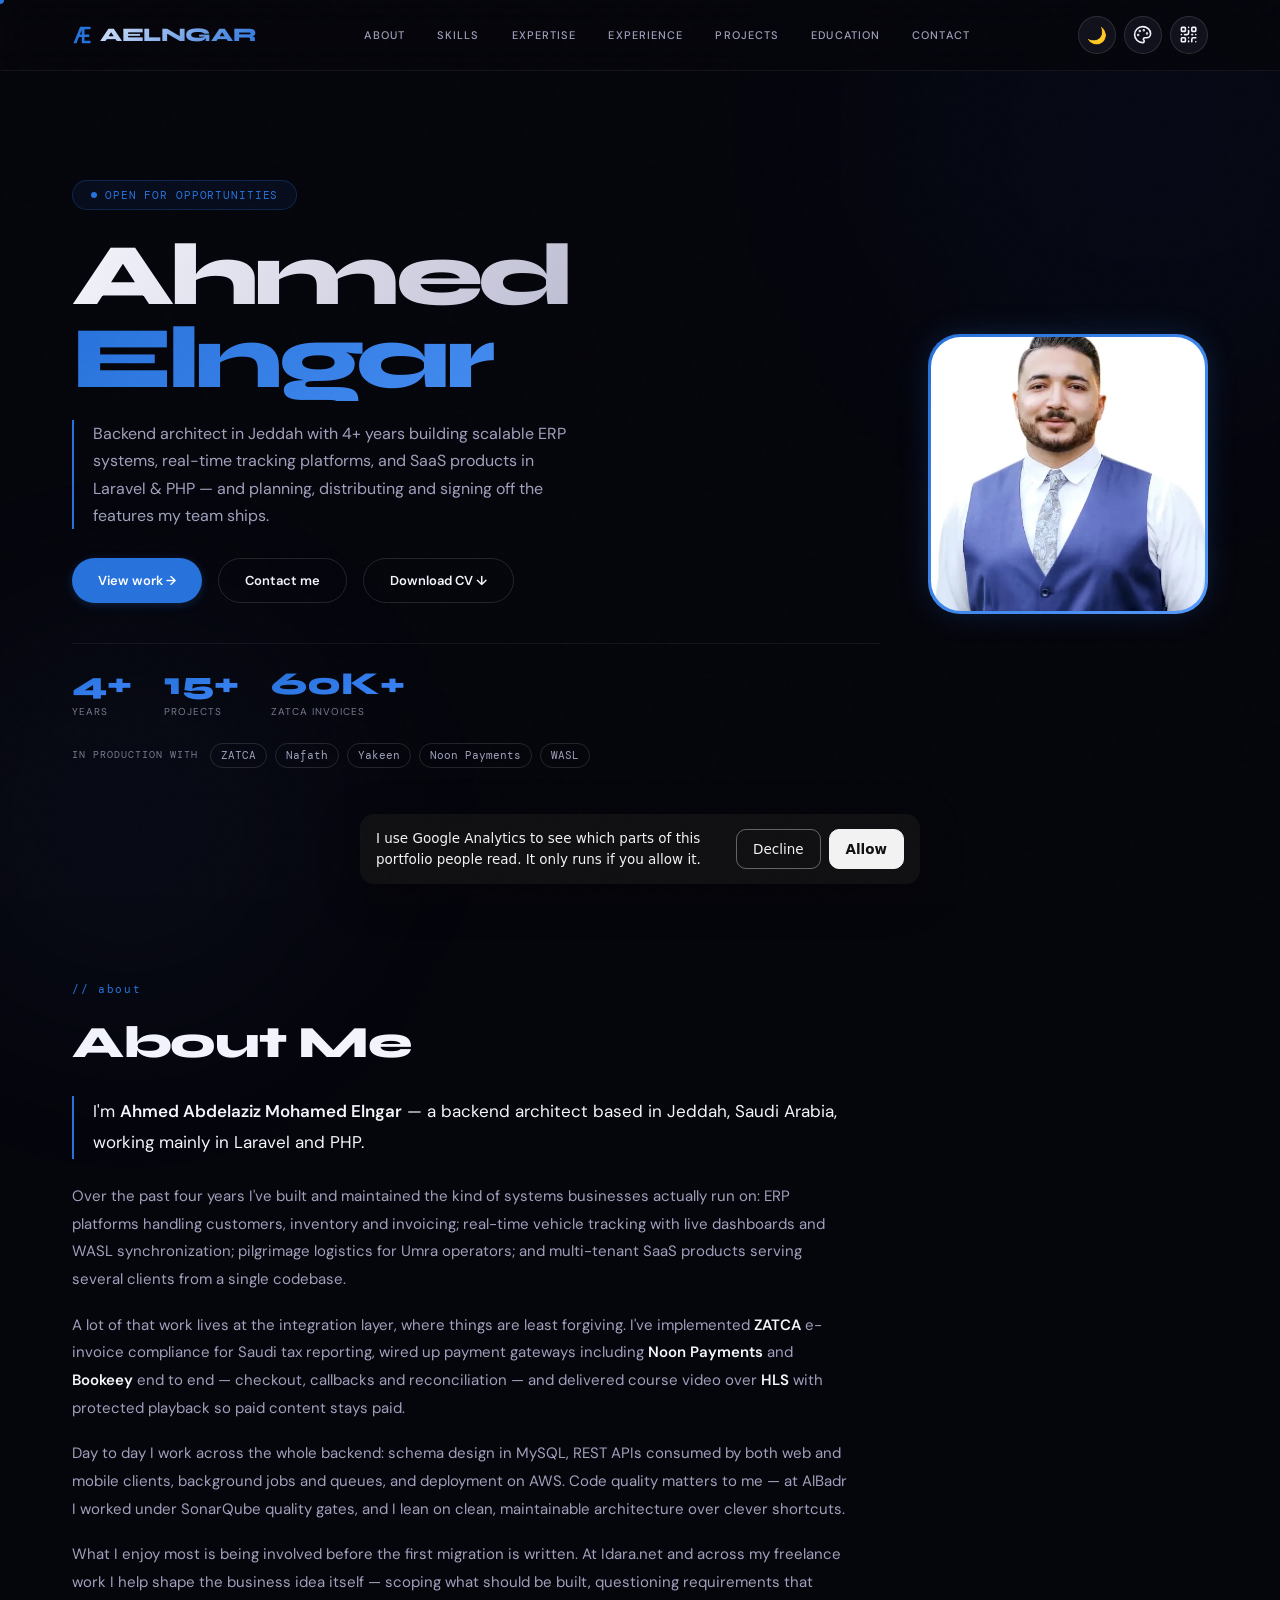
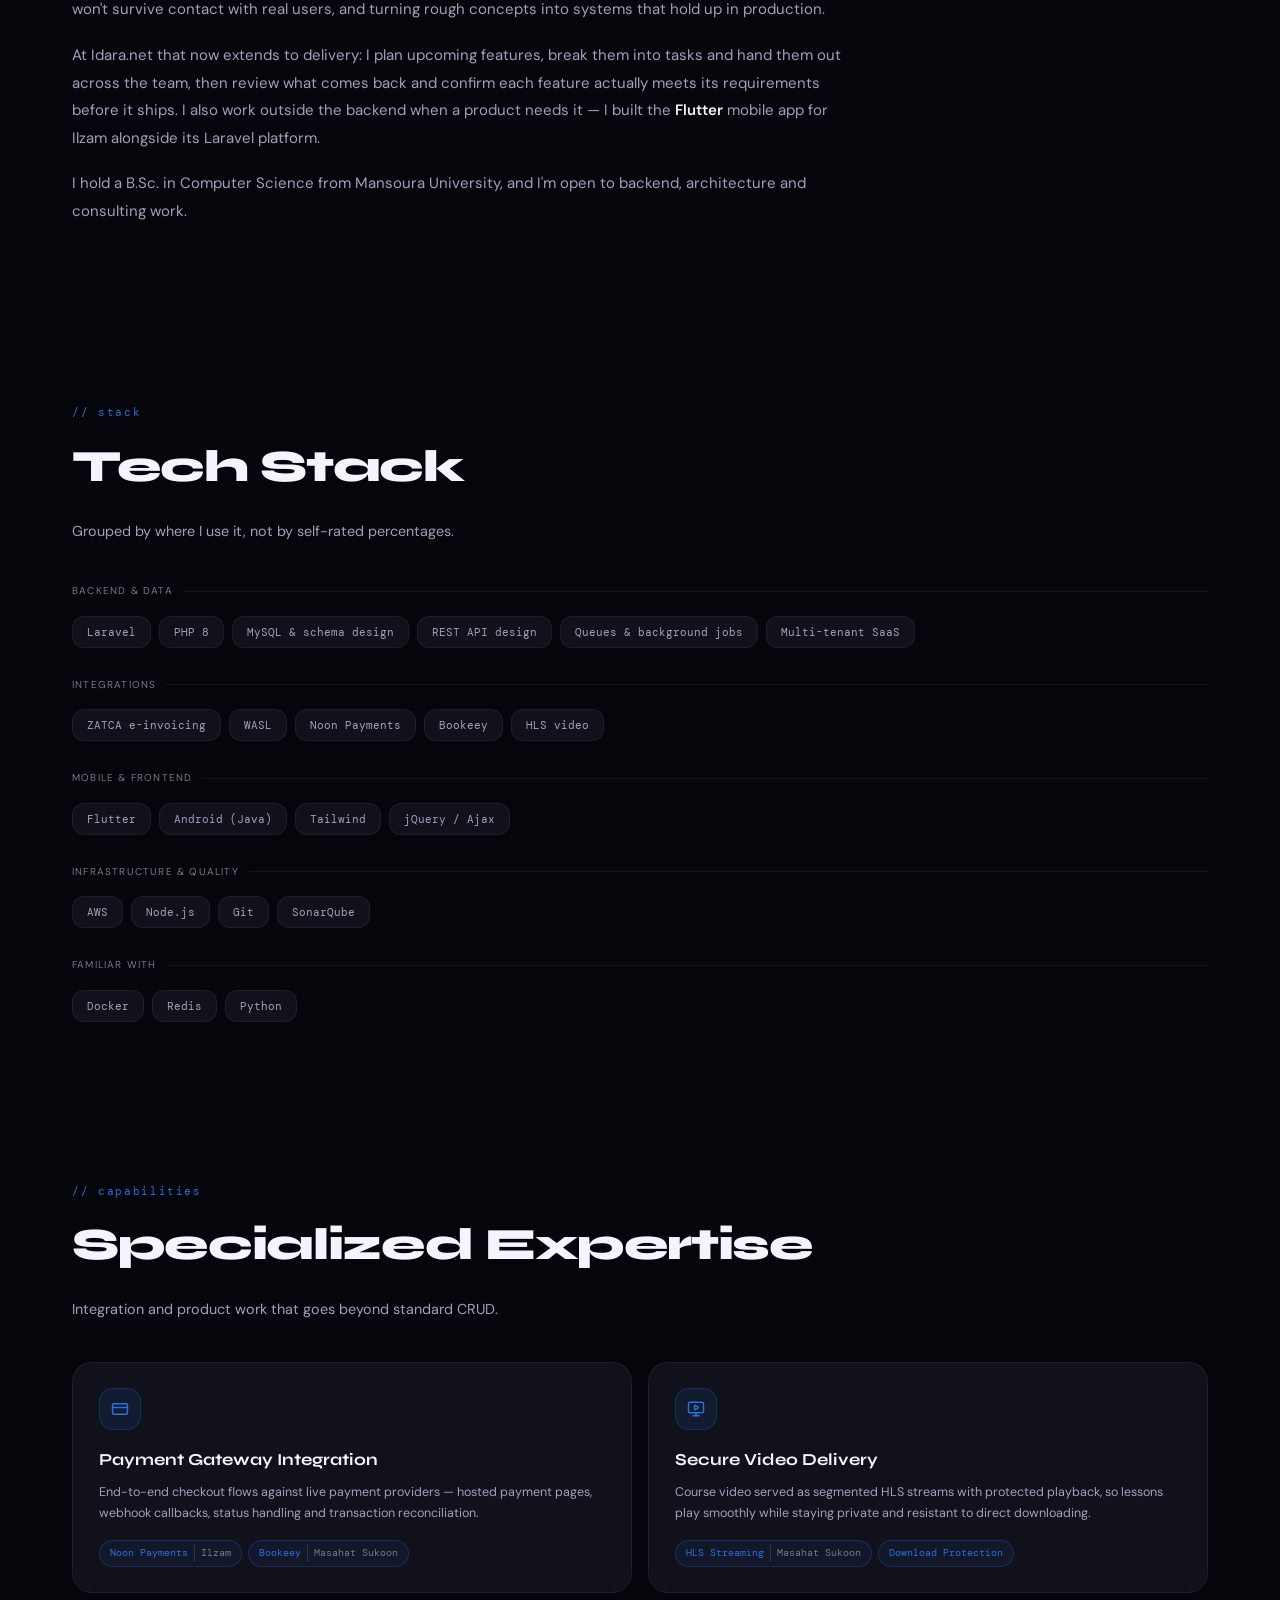
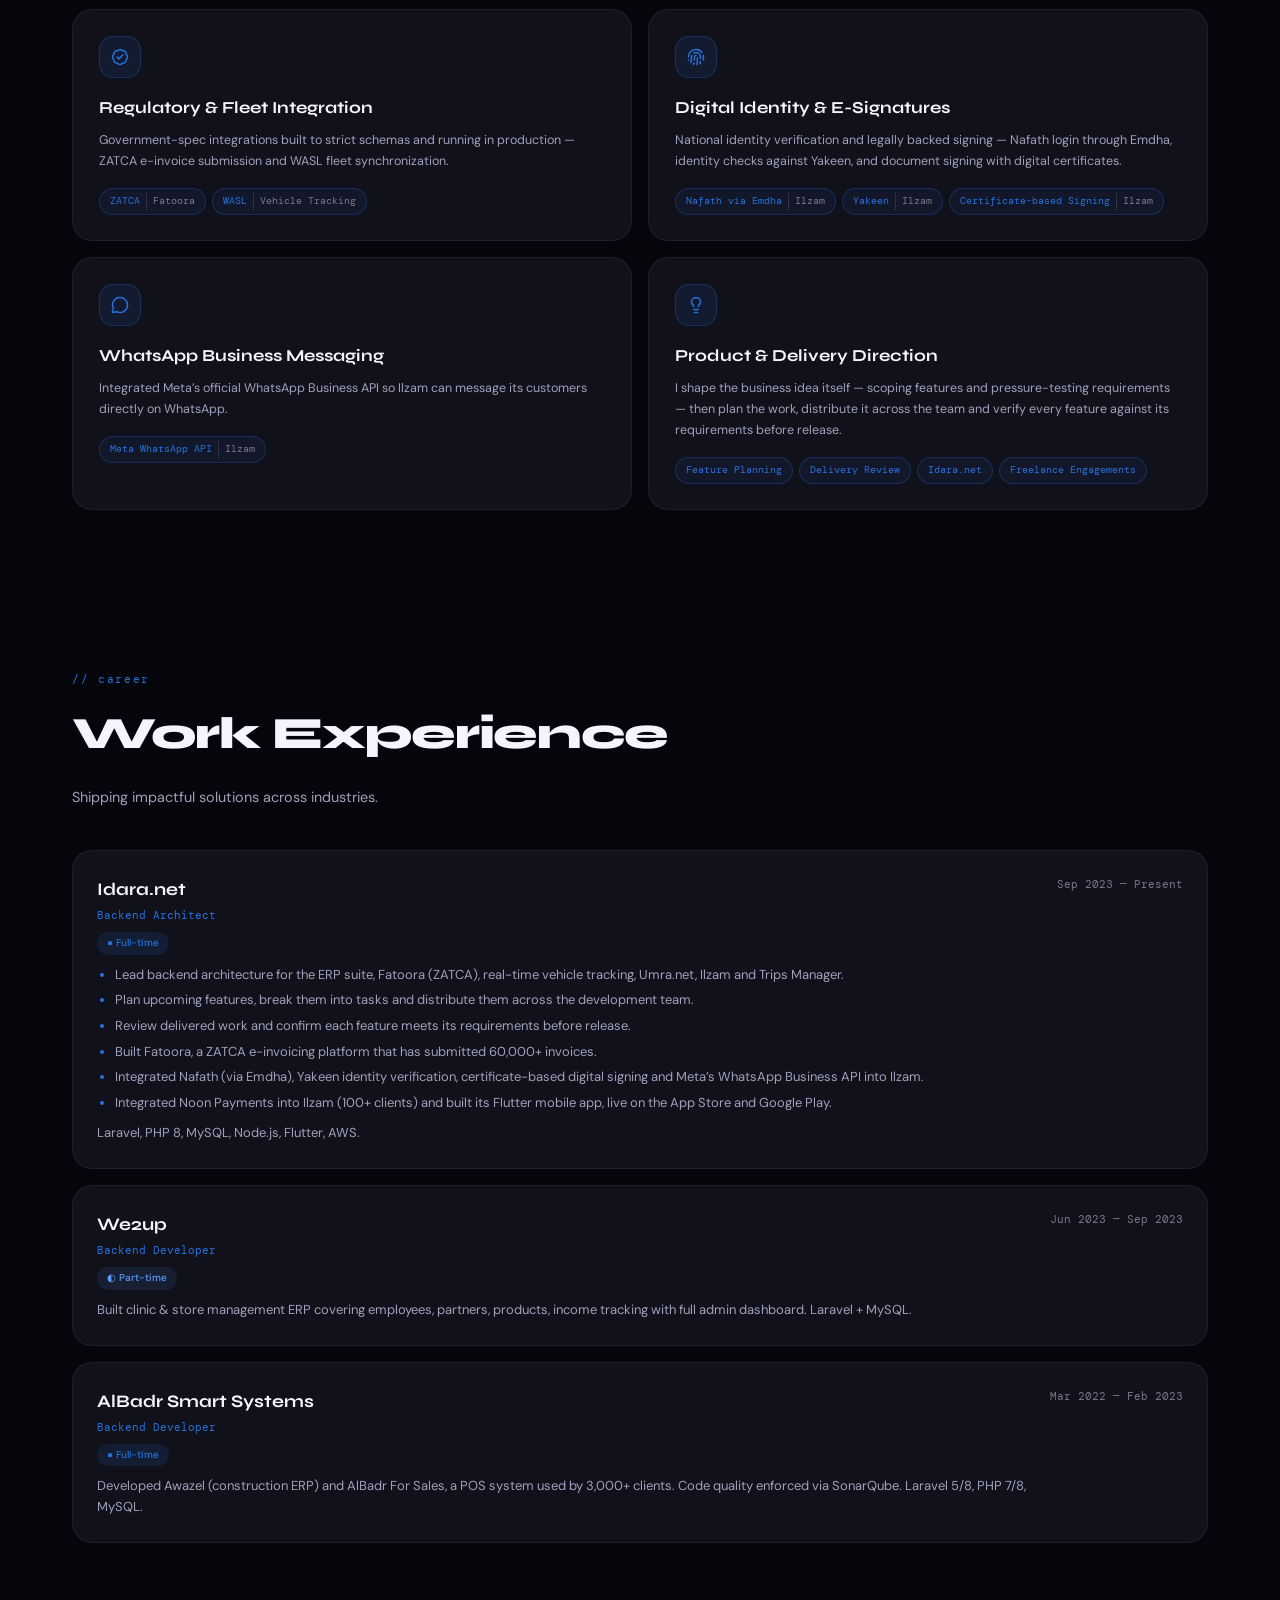
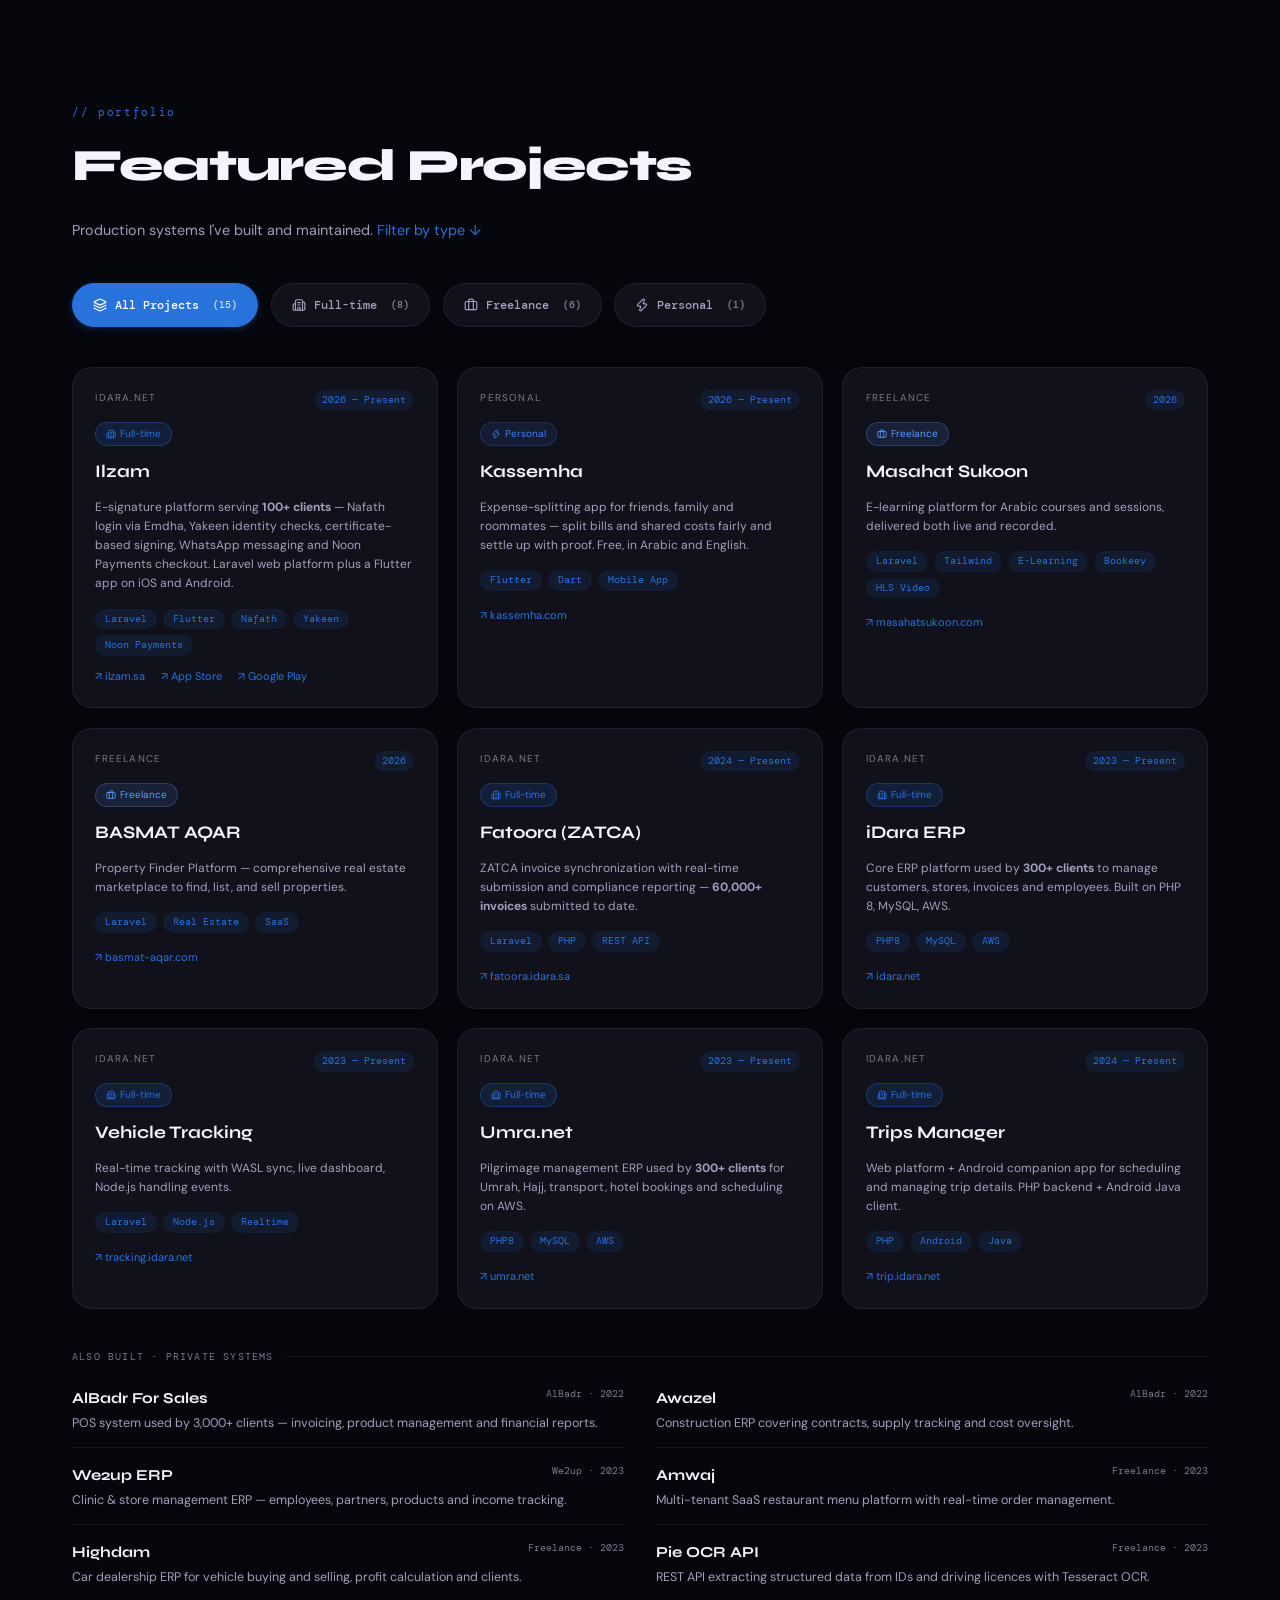
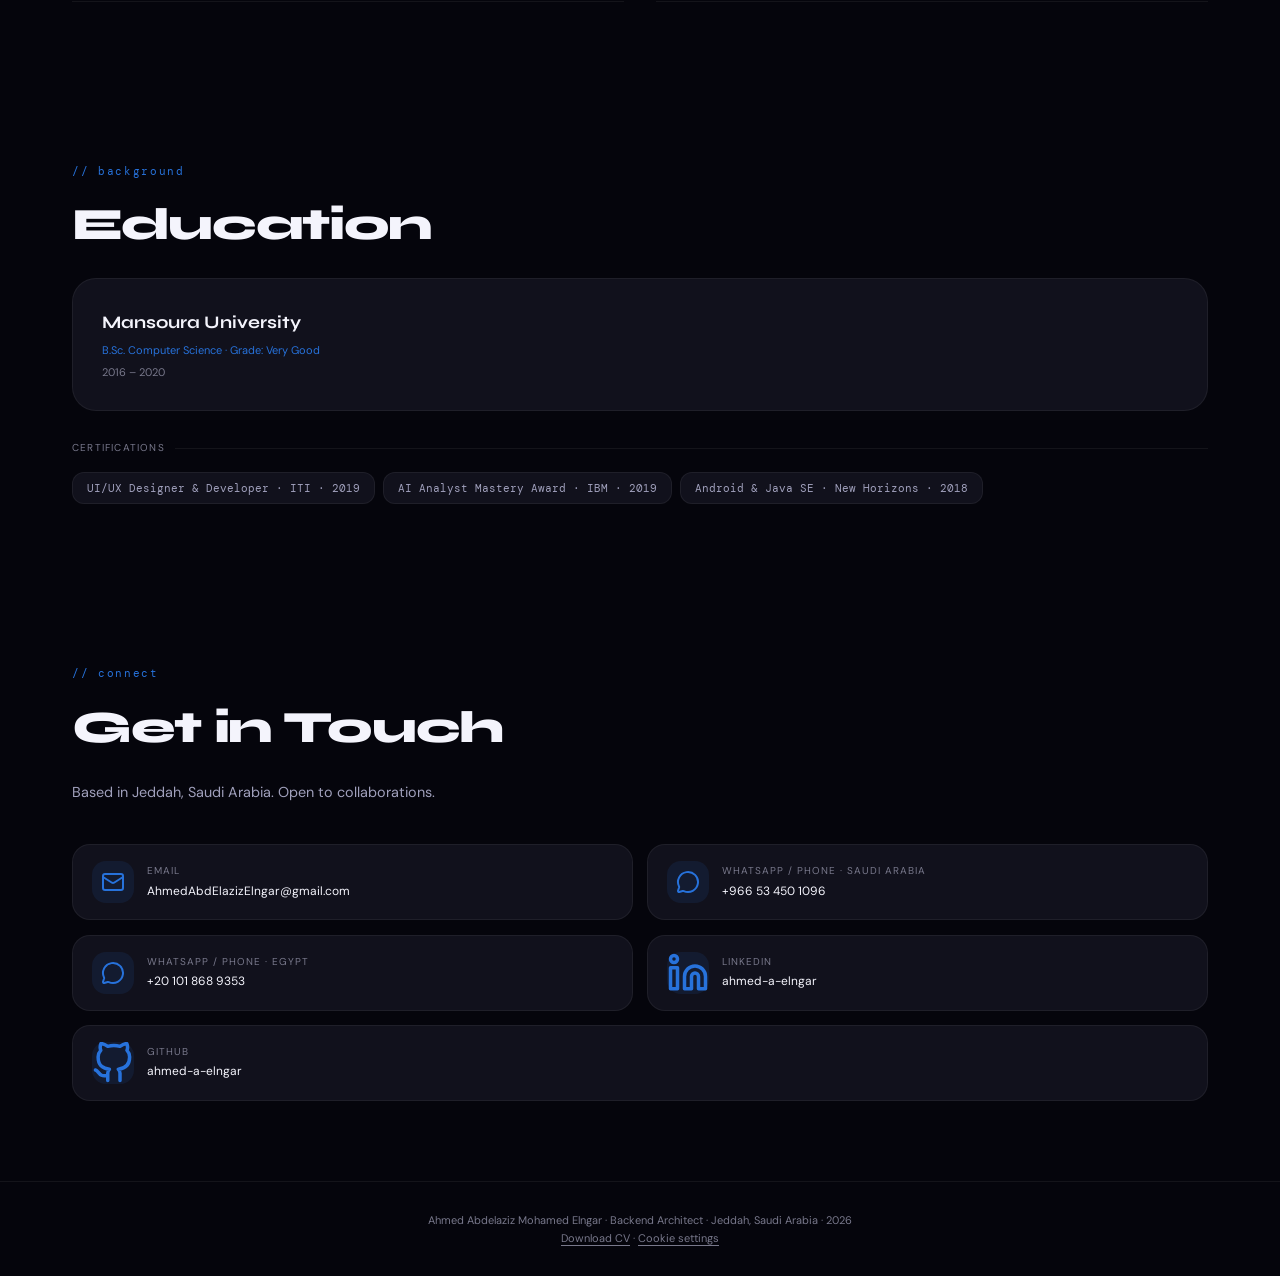
<file: index.html>
<!doctype html>
<html lang="en" data-theme="dark">
  <head>
    <meta charset="UTF-8" />
    <meta
      name="viewport"
      content="width=device-width, initial-scale=1.0, viewport-fit=cover"
    />
    <meta
      name="description"
      content="Ahmed Abdelaziz Mohamed Elngar — Backend Architect in Jeddah. Laravel &amp; PHP ERP systems, SaaS platforms, ZATCA e-invoicing, payment gateway integrations and Flutter apps."
    />
    <meta name="author" content="Ahmed Abdelaziz Mohamed Elngar" />
    <meta name="robots" content="index, follow" />

    <!-- Open Graph / Facebook -->
    <meta property="og:type" content="website" />
    <meta property="og:url" content="https://ahmed-a-elngar.github.io/" />
    <meta
      property="og:title"
      content="Ahmed A Elngar | Backend Architect Portfolio"
    />
    <meta
      property="og:description"
      content="Backend Architect specializing in Laravel, PHP, and high-performance SaaS architectures. Ahmed Abdelaziz Mohamed Elngar."
    />
    <meta
      property="og:image"
      content="https://ahmed-a-elngar.github.io/assets/og-cover.jpg"
    />
    <meta property="og:image:type" content="image/jpeg" />
    <meta property="og:image:width" content="1200" />
    <meta property="og:image:height" content="630" />
    <meta
      property="og:image:alt"
      content="Ahmed Elngar — Backend Architect"
    />
    <meta property="og:site_name" content="Ahmed Elngar" />
    <meta property="og:locale" content="en_US" />

    <!-- Twitter -->
    <meta name="twitter:card" content="summary_large_image" />
    <meta name="twitter:url" content="https://ahmed-a-elngar.github.io/" />
    <meta
      name="twitter:title"
      content="Ahmed A Elngar | Backend Architect Portfolio"
    />
    <meta
      name="twitter:description"
      content="Backend Architect specializing in Laravel, PHP, and high-performance SaaS architectures. Ahmed Abdelaziz Mohamed Elngar."
    />
    <meta
      name="twitter:image"
      content="https://ahmed-a-elngar.github.io/assets/og-cover.jpg"
    />
    <meta
      name="twitter:image:alt"
      content="Ahmed Elngar — Backend Architect"
    />
    <title>Ahmed Elngar — Backend Architect &amp; Laravel Developer</title>
    <link rel="canonical" href="https://ahmed-a-elngar.github.io/" />
    <link rel="manifest" href="manifest.json" />
    <link rel="icon" href="assets/favicon.svg" type="image/svg+xml" />
    <link rel="icon" href="assets/favicon-32.png" sizes="32x32" type="image/png" />
    <link rel="apple-touch-icon" href="assets/apple-touch-icon.png" />
    <meta name="theme-color" content="#2772db" />

    <!-- Google Analytics is opt-in: script.js loads gtag.js only after the
         visitor accepts the consent banner (choice kept in
         localStorage.analyticsConsent). Nothing is sent before that. -->
    <link rel="preconnect" href="https://fonts.googleapis.com" />
    <link rel="preconnect" href="https://fonts.gstatic.com" crossorigin />
    <link
      rel="preload"
      as="image"
      href="assets/ahmed-elngar-portrait.webp"
      type="image/webp"
      fetchpriority="high"
    />
    <!-- Custom Styles. Fonts are linked here rather than @imported from the
         theme CSS, so they download in parallel instead of after it. -->
    <link
      rel="stylesheet"
      id="themeFonts"
      href="https://fonts.googleapis.com/css2?family=Syne:wght@400;700;800&family=DM+Mono:wght@400;500&family=DM+Sans:ital,wght@0,300;0,400;0,500;0,600;1,300&display=swap"
    />
    <link
      rel="stylesheet"
      id="themeCss"
      href="assets/themes/midnight/theme.css"
    />
    <!-- Resolve colour mode and design theme before first paint.
         Two independent axes: data-theme = light|dark, themeCss = design pack.
         THEMES maps each pack to its Google Fonts stylesheet; script.js reads
         it back from window.__themeFonts when the visitor switches packs. -->
    <script>
      (function () {
        var GF = "https://fonts.googleapis.com/css2?family=";
        var THEMES = (window.__themeFonts = {
          midnight:
            GF +
            "Syne:wght@400;700;800&family=DM+Mono:wght@400;500&family=DM+Sans:ital,wght@0,300;0,400;0,500;0,600;1,300&display=swap",
          editorial:
            GF +
            "Fraunces:ital,opsz,wght@0,9..144,400;0,9..144,600;0,9..144,700;1,9..144,400&family=Inter:wght@300;400;500;600&family=JetBrains+Mono:wght@400;500&display=swap",
          aurora:
            GF +
            "Bricolage+Grotesque:opsz,wght@12..96,400;12..96,600;12..96,700;12..96,800&family=Inter:wght@300;400;500;600&family=JetBrains+Mono:wght@400;500&display=swap",
        });
        try {
          document.documentElement.setAttribute(
            "data-theme",
            localStorage.getItem("theme") === "light" ? "light" : "dark",
          );
          var pack = localStorage.getItem("themePack");
          if (pack && THEMES[pack]) {
            document.documentElement.setAttribute("data-pack", pack);
            var link = document.getElementById("themeCss");
            var href = "assets/themes/" + pack + "/theme.css";
            // Runs while the head is still parsing, so swapping the href here
            // still blocks the first paint - no flash of the default theme.
            if (link && link.getAttribute("href") !== href) {
              link.setAttribute("href", href);
            }
            var fonts = document.getElementById("themeFonts");
            if (fonts && fonts.getAttribute("href") !== THEMES[pack]) {
              fonts.setAttribute("href", THEMES[pack]);
            }
          } else {
            document.documentElement.setAttribute("data-pack", "midnight");
          }
        } catch (e) {}
      })();
    </script>
    <!-- Accessibility baseline. Theme-independent on purpose: a new theme
         must not be able to lose keyboard focus rings or the skip link. -->
    <style>
      .skip-link {
        position: absolute;
        left: -9999px;
        top: 0;
        z-index: 999;
        padding: 0.7rem 1.1rem;
        border-radius: 0 0 10px 0;
        background: #111;
        color: #fff;
        font: 500 14px/1 system-ui, sans-serif;
        text-decoration: none;
      }
      .skip-link:focus {
        left: 0;
      }
      /* <picture> is only a format switch; let the img inside size against
         .photo-frame exactly as it did before. */
      .photo-frame picture {
        display: contents;
      }
      /* Menu button shows a hamburger when closed and an X when open. */
      .nav-menu-toggle .icon-close,
      nav.open .nav-menu-toggle .icon-open {
        display: none;
      }
      nav.open .nav-menu-toggle .icon-close {
        display: inline;
      }
      /* Analytics consent banner. Theme-independent like the skip link, so
         every design pack gets the same legible, neutral notice. */
      .consent {
        position: fixed;
        left: 16px;
        right: 16px;
        bottom: 16px;
        z-index: 998;
        max-width: 560px;
        margin-inline: auto;
        padding: 14px 16px;
        border-radius: 14px;
        background: rgba(17, 17, 20, 0.96);
        color: #f2f2f2;
        box-shadow: 0 10px 40px rgba(0, 0, 0, 0.35);
        font: 400 13.5px/1.55 system-ui, sans-serif;
        display: flex;
        flex-wrap: wrap;
        align-items: center;
        gap: 10px 14px;
      }
      .consent[hidden] {
        display: none;
      }
      .consent p {
        flex: 1 1 260px;
        margin: 0;
      }
      .consent-actions {
        display: flex;
        gap: 8px;
      }
      /* Several links on one card (site + app stores) share a wrapping row
         instead of stacking one per line. */
      .project-links {
        display: flex;
        flex-wrap: wrap;
        align-items: center;
        gap: 8px 16px;
        margin-top: auto;
      }
      .project-links .project-url {
        margin-top: 0;
      }
      footer a {
        color: inherit;
        text-underline-offset: 3px;
      }
      .consent button,
      .footer-link {
        font: inherit;
        cursor: pointer;
      }
      .consent button {
        min-height: 40px;
        padding: 0 16px;
        border-radius: 10px;
        border: 1px solid rgba(255, 255, 255, 0.35);
        background: transparent;
        color: inherit;
      }
      .consent button.consent-accept {
        background: #f2f2f2;
        border-color: #f2f2f2;
        color: #111;
        font-weight: 600;
      }
      .footer-link {
        background: none;
        border: 0;
        padding: 0;
        color: inherit;
        text-decoration: underline;
        text-underline-offset: 3px;
      }
      :focus-visible {
        outline: 3px solid currentColor;
        outline-offset: 3px;
        border-radius: 4px;
      }
      /* Comfortable tap targets on touch devices. Desktop keeps its compact
         sizing; only coarse pointers (and narrow screens) get the padding. */
      @media (pointer: coarse), (max-width: 760px) {
        .nav-logo,
        .nav-links a,
        .project-url,
        .filter-btn,
        .qr-close,
        .skin-option {
          min-height: 44px;
          display: inline-flex;
          align-items: center;
        }
        .project-url,
        .filter-btn,
        .qr-close {
          padding-inline: 14px;
        }
        .theme-toggle,
        .qr-toggle,
        .skin-toggle,
        .nav-menu-toggle {
          width: 42px;
          height: 42px;
        }
      }
      /* Small phones: the monogram alone carries the brand, leaving room for
         four full-size nav buttons. */
      @media (max-width: 420px) {
        .logo-text {
          display: none;
        }
        .nav-logo {
          min-width: 44px;
        }
      }
    </style>

    <!-- Scroll reveals are progressive enhancement: content is visible by
         default and only hidden once we know scripting is available. The
         watchdog un-hides everything if script.js never boots (blocked,
         404, or a JS error), so the page can never end up blank. -->
    <script>
      (function () {
        var r = document.documentElement;
        r.classList.add("js");
        window.__revealWatchdog = setTimeout(function () {
          r.classList.remove("js");
        }, 2500);
      })();
    </script>


  </head>
  <body>
    <a class="skip-link" href="#main">Skip to content</a>
    <div class="cursor" id="cursor"></div>
    <div class="grain"></div>
    <button class="back-to-top" id="backToTop" aria-label="Back to top">
      ↑
    </button>

    <!-- QR Modal -->
    <div
      class="qr-modal"
      id="qrModal"
      role="dialog"
      aria-modal="true"
      aria-labelledby="qrTitle"
    >
      <div class="qr-card">
        <div class="qr-img-wrapper">
          <img
            id="qrImage"
            alt="Contact QR Code"
            width="200"
            height="200"
            style="width: 200px; height: 200px"
          />
        </div>
        <div class="qr-name" id="qrTitle">Ahmed Abdelaziz Mohamed Elngar</div>
        <p>Backend Architect</p>
        <div style="display: flex; flex-direction: column; gap: 10px">
          <a href="assets/contact.vcf" download="Ahmed_Elngar.vcf" class="qr-close" style="text-decoration: none; display: inline-block;">
            <svg xmlns="http://www.w3.org/2000/svg" viewBox="0 0 24 24" width="24" height="24" fill="none" stroke="currentColor" stroke-width="2" stroke-linecap="round" stroke-linejoin="round" class="lucide lucide-download" data-lucide="download" style="width: 14px; height: 14px; margin-right: 5px;" aria-hidden="true"><path d="M12 15V3" /><path d="M21 15v4a2 2 0 0 1-2 2H5a2 2 0 0 1-2-2v-4" /><path d="m7 10 5 5 5-5" /></svg> Save Contact
          </a>
          <button class="qr-close" id="qrClose" style="background: transparent; color: var(--muted); border: 1px solid var(--border2);">
            Close
          </button>
        </div>
      </div>
    </div>

    <header>
      <nav id="siteNav">
        <a href="#" class="nav-logo" aria-label="Ahmed Elngar, back to top"
          ><svg xmlns="http://www.w3.org/2000/svg" viewBox="0 0 24 24" width="20" height="20" class="logo-mark" aria-hidden="true"><path fill="currentColor" fill-rule="evenodd" d="M1.75 22 L9.75 2 H22.25 V5 H14.95 V11.5 H20.75 V14.5 H14.95 V19 H22.25 V22 H11.75 V14.5 H8.35 L5.35 22 Z M11.75 6 V11.5 H9.55 Z" /></svg><span class="logo-text">AELNGAR</span></a
        >
        <div class="nav-links" id="navLinks">
          <a href="#about">About</a>
          <a href="#skills">Skills</a>
          <a href="#expertise">Expertise</a>
          <a href="#experience">Experience</a>
          <a href="#projects">Projects</a>
          <a href="#education">Education</a>
          <a href="#contact">Contact</a>
        </div>
        <div class="nav-actions">
          <button
            class="theme-toggle"
            id="themeToggle"
            aria-label="Dark mode"
            aria-pressed="true"
          >
            🌙
          </button>
          <div class="skin-picker" id="skinPicker">
            <button
              class="skin-toggle"
              id="skinToggle"
              aria-label="Change design theme"
              aria-expanded="false"
              aria-haspopup="true"
            >
              <svg xmlns="http://www.w3.org/2000/svg" viewBox="0 0 24 24" width="24" height="24" fill="none" stroke="currentColor" stroke-width="2" stroke-linecap="round" stroke-linejoin="round" class="lucide lucide-palette" data-lucide="palette" aria-hidden="true"><path d="M12 22a1 1 0 0 1 0-20 10 9 0 0 1 10 9 5 5 0 0 1-5 5h-2.25a1.75 1.75 0 0 0-1.4 2.8l.3.4a1.75 1.75 0 0 1-1.4 2.8z" /><circle cx="13.5" cy="6.5" r=".5" fill="currentColor" /><circle cx="17.5" cy="10.5" r=".5" fill="currentColor" /><circle cx="6.5" cy="12.5" r=".5" fill="currentColor" /><circle cx="8.5" cy="7.5" r=".5" fill="currentColor" /></svg>
            </button>
            <div class="skin-menu" id="skinMenu" role="menu" hidden>
              <div class="skin-menu-label">Design</div>
              <button class="skin-option" data-skin="midnight" role="menuitem">
                <span class="skin-dot skin-dot-midnight"></span> Midnight
              </button>
              <button class="skin-option" data-skin="editorial" role="menuitem">
                <span class="skin-dot skin-dot-editorial"></span> Editorial
              </button>
              <button class="skin-option" data-skin="aurora" role="menuitem">
                <span class="skin-dot skin-dot-aurora"></span> Aurora
              </button>
            </div>
          </div>
          <button
            class="qr-toggle"
            id="qrToggle"
            aria-label="Digital Contact"
            aria-haspopup="dialog"
            aria-controls="qrModal"
          >
            <svg xmlns="http://www.w3.org/2000/svg" viewBox="0 0 24 24" width="24" height="24" fill="none" stroke="currentColor" stroke-width="2" stroke-linecap="round" stroke-linejoin="round" class="lucide lucide-qr-code" data-lucide="qr-code" aria-hidden="true"><rect width="5" height="5" x="3" y="3" rx="1" /><rect width="5" height="5" x="16" y="3" rx="1" /><rect width="5" height="5" x="3" y="16" rx="1" /><path d="M21 16h-3a2 2 0 0 0-2 2v3" /><path d="M21 21v.01" /><path d="M12 7v3a2 2 0 0 1-2 2H7" /><path d="M3 12h.01" /><path d="M12 3h.01" /><path d="M12 16v.01" /><path d="M16 12h1" /><path d="M21 12v.01" /><path d="M12 21v-1" /></svg>
          </button>
          <button
            class="nav-menu-toggle"
            id="navToggle"
            aria-label="Open menu"
            aria-expanded="false"
            aria-controls="navLinks"
          >
            <svg xmlns="http://www.w3.org/2000/svg" viewBox="0 0 24 24" width="18" height="18" fill="none" stroke="currentColor" stroke-width="2" stroke-linecap="round" stroke-linejoin="round" class="lucide lucide-menu icon-open" data-lucide="menu" aria-hidden="true"><path d="M4 5h16" /><path d="M4 12h16" /><path d="M4 19h16" /></svg><svg xmlns="http://www.w3.org/2000/svg" viewBox="0 0 24 24" width="18" height="18" fill="none" stroke="currentColor" stroke-width="2" stroke-linecap="round" stroke-linejoin="round" class="lucide lucide-x icon-close" data-lucide="x" aria-hidden="true"><path d="M18 6 6 18" /><path d="m6 6 12 12" /></svg>
          </button>
        </div>
      </nav>
    </header>

    <main id="main">
      <div class="hero">
      <div class="glow glow1"></div>
      <div class="glow glow2"></div>
      <div class="hero-inner">
        <div class="hero-content">
          <div class="hero-tag">
            <span class="dot"></span
            ><span class="hero-tag-text">OPEN FOR OPPORTUNITIES</span>
          </div>
          <h1 class="hero-name">
            <span class="name-first">Ahmed</span
            ><span class="visually-hidden"> Abdelaziz Mohamed </span
            ><span class="name-last">Elngar</span>
          </h1>
          <p class="hero-desc">
            Backend architect in Jeddah with 4+ years building scalable ERP
            systems, real-time tracking platforms, and SaaS products in Laravel
            &amp; PHP — and planning, distributing and signing off the features
            my team ships.
          </p>
          <div class="hero-btns">
            <a href="#projects" class="btn-primary">View work →</a
            ><a href="#contact" class="btn-outline">Contact me</a
            ><a
              href="Ahmed_AbdElaziz_CV.pdf"
              class="btn-outline"
              download="Ahmed_Elngar_CV.pdf"
              >Download CV ↓</a
            >
          </div>
          <div class="hero-stats">
            <div>
              <div class="stat-num">4+</div>
              <div class="stat-label">Years</div>
            </div>
            <div>
              <div class="stat-num">15+</div>
              <div class="stat-label">Projects</div>
            </div>
            <div>
              <div class="stat-num">60K+</div>
              <div class="stat-label">ZATCA invoices</div>
            </div>
          </div>
          <p class="hero-trust">
            <span class="hero-trust-label">In production with</span
            ><span class="trust-item">ZATCA</span
            ><span class="trust-item">Nafath</span
            ><span class="trust-item">Yakeen</span
            ><span class="trust-item">Noon Payments</span
            ><span class="trust-item">WASL</span>
          </p>
        </div>
        <div class="hero-photo">
          <div class="photo-frame">
            <picture>
              <source
                srcset="assets/ahmed-elngar-portrait.webp"
                type="image/webp"
              />
              <img
                src="assets/ahmed-elngar-portrait.jpg"
                alt="Ahmed Abdelaziz Mohamed Elngar, Backend Architect and Laravel developer based in Jeddah, Saudi Arabia"
                id="profilePhoto"
                width="520"
                height="650"
                loading="eager"
                fetchpriority="high"
              />
            </picture>
          </div>
        </div>
      </div>
    </div>

    <section id="about">
      <div class="section-tag">// about</div>
      <h2 class="section-title">About Me</h2>
      <div class="about-prose reveal">
        <p class="lead">
          I'm <strong>Ahmed Abdelaziz Mohamed Elngar</strong> — a backend
          architect based in Jeddah, Saudi Arabia, working mainly in Laravel
          and PHP.
        </p>
        <p>
          Over the past four years I've built and maintained the kind of
          systems businesses actually run on: ERP platforms handling customers,
          inventory and invoicing; real-time vehicle tracking with live
          dashboards and WASL synchronization; pilgrimage logistics for Umra
          operators; and multi-tenant SaaS products serving several clients
          from a single codebase.
        </p>
        <p>
          A lot of that work lives at the integration layer, where things are
          least forgiving. I've implemented <strong>ZATCA</strong> e-invoice
          compliance for Saudi tax reporting, wired up payment gateways
          including <strong>Noon Payments</strong> and <strong>Bookeey</strong>
          end to end — checkout, callbacks and reconciliation — and delivered
          course video over <strong>HLS</strong> with protected playback so
          paid content stays paid.
        </p>
        <p>
          Day to day I work across the whole backend: schema design in MySQL,
          REST APIs consumed by both web and mobile clients, background jobs
          and queues, and deployment on AWS. Code quality matters to me — at
          AlBadr I worked under SonarQube quality gates, and I lean on clean,
          maintainable architecture over clever shortcuts.
        </p>
        <p>
          What I enjoy most is being involved before the first migration is
          written. At Idara.net and across my freelance work I help shape the
          business idea itself — scoping what should be built, questioning
          requirements that won't survive contact with real users, and turning
          rough concepts into systems that hold up in production.
        </p>
        <p>
          At Idara.net that now extends to delivery: I plan upcoming features,
          break them into tasks and hand them out across the team, then review
          what comes back and confirm each feature actually meets its
          requirements before it ships. I also work outside the backend when a
          product needs it — I built the <strong>Flutter</strong> mobile app
          for Ilzam alongside its Laravel platform.
        </p>
        <p>
          I hold a B.Sc. in Computer Science from Mansoura University, and I'm
          open to backend, architecture and consulting work.
        </p>
      </div>
    </section>

    <section id="skills">
      <div class="section-tag">// stack</div>
      <h2 class="section-title">Tech Stack</h2>
      <p class="section-sub reveal">
        Grouped by where I use it, not by self-rated percentages.
      </p>
      <div class="skills-sep reveal">backend &amp; data</div>
      <div class="familiar-grid reveal">
        <span class="familiar-tag">Laravel</span>
        <span class="familiar-tag">PHP 8</span>
        <span class="familiar-tag">MySQL &amp; schema design</span>
        <span class="familiar-tag">REST API design</span>
        <span class="familiar-tag">Queues &amp; background jobs</span>
        <span class="familiar-tag">Multi-tenant SaaS</span>
      </div>
      <div class="skills-sep reveal">integrations</div>
      <div class="familiar-grid reveal">
        <span class="familiar-tag">ZATCA e-invoicing</span>
        <span class="familiar-tag">WASL</span>
        <span class="familiar-tag">Noon Payments</span>
        <span class="familiar-tag">Bookeey</span>
        <span class="familiar-tag">HLS video</span>
      </div>
      <div class="skills-sep reveal">mobile &amp; frontend</div>
      <div class="familiar-grid reveal">
        <span class="familiar-tag">Flutter</span>
        <span class="familiar-tag">Android (Java)</span>
        <span class="familiar-tag">Tailwind</span>
        <span class="familiar-tag">jQuery / Ajax</span>
      </div>
      <div class="skills-sep reveal">infrastructure &amp; quality</div>
      <div class="familiar-grid reveal">
        <span class="familiar-tag">AWS</span>
        <span class="familiar-tag">Node.js</span>
        <span class="familiar-tag">Git</span>
        <span class="familiar-tag">SonarQube</span>
      </div>
      <div class="skills-sep reveal">familiar with</div>
      <div class="familiar-grid reveal">
        <span class="familiar-tag">Docker</span>
        <span class="familiar-tag">Redis</span>
        <span class="familiar-tag">Python</span>
      </div>
    </section>

    <section id="expertise">
      <div class="section-tag">// capabilities</div>
      <h2 class="section-title">Specialized Expertise</h2>
      <p class="section-sub reveal">
        Integration and product work that goes beyond standard CRUD.
      </p>
      <div class="expertise-grid">
        <div class="expertise-card reveal">
          <div class="expertise-icon"><svg xmlns="http://www.w3.org/2000/svg" viewBox="0 0 24 24" width="24" height="24" fill="none" stroke="currentColor" stroke-width="2" stroke-linecap="round" stroke-linejoin="round" class="lucide lucide-credit-card" data-lucide="credit-card" aria-hidden="true"><rect width="20" height="14" x="2" y="5" rx="2" /><line x1="2" x2="22" y1="10" y2="10" /></svg></div>
          <div class="expertise-title">Payment Gateway Integration</div>
          <div class="expertise-desc">
            End-to-end checkout flows against live payment providers — hosted
            payment pages, webhook callbacks, status handling and transaction
            reconciliation.
          </div>
          <div class="expertise-tags">
            <span class="expertise-tag"
              >Noon Payments <em>Ilzam</em></span
            ><span class="expertise-tag"
              >Bookeey <em>Masahat Sukoon</em></span
            >
          </div>
        </div>
        <div class="expertise-card reveal d1">
          <div class="expertise-icon"><svg xmlns="http://www.w3.org/2000/svg" viewBox="0 0 24 24" width="24" height="24" fill="none" stroke="currentColor" stroke-width="2" stroke-linecap="round" stroke-linejoin="round" class="lucide lucide-monitor-play" data-lucide="monitor-play" aria-hidden="true"><path d="M15.033 9.44a.647.647 0 0 1 0 1.12l-4.065 2.352a.645.645 0 0 1-.968-.56V7.648a.645.645 0 0 1 .967-.56z" /><path d="M12 17v4" /><path d="M8 21h8" /><rect x="2" y="3" width="20" height="14" rx="2" /></svg></div>
          <div class="expertise-title">Secure Video Delivery</div>
          <div class="expertise-desc">
            Course video served as segmented HLS streams with protected
            playback, so lessons play smoothly while staying private and
            resistant to direct downloading.
          </div>
          <div class="expertise-tags">
            <span class="expertise-tag"
              >HLS Streaming <em>Masahat Sukoon</em></span
            ><span class="expertise-tag">Download Protection</span>
          </div>
        </div>
        <div class="expertise-card reveal d2">
          <div class="expertise-icon"><svg xmlns="http://www.w3.org/2000/svg" viewBox="0 0 24 24" width="24" height="24" fill="none" stroke="currentColor" stroke-width="2" stroke-linecap="round" stroke-linejoin="round" class="lucide lucide-badge-check" data-lucide="badge-check" aria-hidden="true"><path d="M3.85 8.62a4 4 0 0 1 4.78-4.77 4 4 0 0 1 6.74 0 4 4 0 0 1 4.78 4.78 4 4 0 0 1 0 6.74 4 4 0 0 1-4.77 4.78 4 4 0 0 1-6.75 0 4 4 0 0 1-4.78-4.77 4 4 0 0 1 0-6.76Z" /><path d="m16 9-5.5 5.5L8 12" /></svg></div>
          <div class="expertise-title">Regulatory &amp; Fleet Integration</div>
          <div class="expertise-desc">
            Government-spec integrations built to strict schemas and running in
            production — ZATCA e-invoice submission and WASL fleet
            synchronization.
          </div>
          <div class="expertise-tags">
            <span class="expertise-tag">ZATCA <em>Fatoora</em></span
            ><span class="expertise-tag"
              >WASL <em>Vehicle Tracking</em></span
            >
          </div>
        </div>
        <div class="expertise-card reveal">
          <div class="expertise-icon"><svg xmlns="http://www.w3.org/2000/svg" viewBox="0 0 24 24" width="24" height="24" fill="none" stroke="currentColor" stroke-width="2" stroke-linecap="round" stroke-linejoin="round" class="lucide lucide-fingerprint" data-lucide="fingerprint" aria-hidden="true"><path d="M12 10a2 2 0 0 0-2 2c0 1.02-.1 2.51-.26 4" /><path d="M14 13.12c0 2.38 0 6.38-1 8.88" /><path d="M17.29 21.02c.12-.6.43-2.3.5-3.02" /><path d="M2 12a10 10 0 0 1 18-6" /><path d="M2 16h.01" /><path d="M21.8 16c.2-2 .131-5.354 0-6" /><path d="M5 19.5C5.5 18 6 15 6 12a6 6 0 0 1 .34-2" /><path d="M8.65 22c.21-.66.45-1.32.57-2" /><path d="M9 6.8a6 6 0 0 1 9 5.2v2" /></svg></div>
          <div class="expertise-title">Digital Identity &amp; E-Signatures</div>
          <div class="expertise-desc">
            National identity verification and legally backed signing —
            Nafath login through Emdha, identity checks against Yakeen, and
            document signing with digital certificates.
          </div>
          <div class="expertise-tags">
            <span class="expertise-tag">Nafath via Emdha <em>Ilzam</em></span
            ><span class="expertise-tag">Yakeen <em>Ilzam</em></span
            ><span class="expertise-tag">Certificate-based Signing <em>Ilzam</em></span>
          </div>
        </div>
        <div class="expertise-card reveal d1">
          <div class="expertise-icon"><svg xmlns="http://www.w3.org/2000/svg" viewBox="0 0 24 24" width="24" height="24" fill="none" stroke="currentColor" stroke-width="2" stroke-linecap="round" stroke-linejoin="round" class="lucide lucide-message-circle" data-lucide="message-circle" aria-hidden="true"><path d="M2.992 16.342a2 2 0 0 1 .094 1.167l-1.065 3.29a1 1 0 0 0 1.236 1.168l3.413-.998a2 2 0 0 1 1.099.092 10 10 0 1 0-4.777-4.719" /></svg></div>
          <div class="expertise-title">WhatsApp Business Messaging</div>
          <div class="expertise-desc">
            Integrated Meta’s official WhatsApp Business API so Ilzam can
            message its customers directly on WhatsApp.
          </div>
          <div class="expertise-tags">
            <span class="expertise-tag">Meta WhatsApp API <em>Ilzam</em></span>
          </div>
        </div>
        <div class="expertise-card reveal">
          <div class="expertise-icon"><svg xmlns="http://www.w3.org/2000/svg" viewBox="0 0 24 24" width="24" height="24" fill="none" stroke="currentColor" stroke-width="2" stroke-linecap="round" stroke-linejoin="round" class="lucide lucide-lightbulb" data-lucide="lightbulb" aria-hidden="true"><path d="M15 14c.2-1 .7-1.7 1.5-2.5 1-.9 1.5-2.2 1.5-3.5A6 6 0 0 0 6 8c0 1 .2 2.2 1.5 3.5.7.7 1.3 1.5 1.5 2.5" /><path d="M9 18h6" /><path d="M10 22h4" /></svg></div>
          <div class="expertise-title">Product &amp; Delivery Direction</div>
          <div class="expertise-desc">
            I shape the business idea itself — scoping features and
            pressure-testing requirements — then plan the work, distribute it
            across the team and verify every feature against its requirements
            before release.
          </div>
          <div class="expertise-tags">
            <span class="expertise-tag">Feature Planning</span
            ><span class="expertise-tag">Delivery Review</span
            ><span class="expertise-tag">Idara.net</span
            ><span class="expertise-tag">Freelance Engagements</span>
          </div>
        </div>
      </div>
    </section>

    <section id="experience">
      <div class="section-tag">// career</div>
      <h2 class="section-title">Work Experience</h2>
      <p class="section-sub reveal">
        Shipping impactful solutions across industries.
      </p>
      <div class="exp-list">
        <div class="exp-card reveal">
          <div>
            <div class="exp-company">Idara.net</div>
            <div class="exp-role">Backend Architect</div>
            <span class="badge badge-full">● Full-time</span>
            <div class="exp-desc">
              <ul class="exp-points">
                <li>
                  Lead backend architecture for the ERP suite, Fatoora (ZATCA),
                  real-time vehicle tracking, Umra.net, Ilzam and Trips
                  Manager.
                </li>
                <li>
                  Plan upcoming features, break them into tasks and distribute
                  them across the development team.
                </li>
                <li>
                  Review delivered work and confirm each feature meets its
                  requirements before release.
                </li>
                <li>
                  Built Fatoora, a ZATCA e-invoicing platform that has
                  submitted 60,000+ invoices.
                </li>
                <li>
                  Integrated Nafath (via Emdha), Yakeen identity verification,
                  certificate-based digital signing and Meta’s WhatsApp
                  Business API into Ilzam.
                </li>
                <li>
                  Integrated Noon Payments into Ilzam (100+ clients) and built
                  its Flutter mobile app, live on the App Store and Google
                  Play.
                </li>
              </ul>
              Laravel, PHP 8, MySQL, Node.js, Flutter, AWS.
            </div>
          </div>
          <div class="exp-period">Sep 2023 — Present</div>
        </div>
        <div class="exp-card reveal d1">
          <div>
            <div class="exp-company">We2up</div>
            <div class="exp-role">Backend Developer</div>
            <span class="badge badge-part">◐ Part-time</span>
            <div class="exp-desc">
              Built clinic &amp; store management ERP covering employees, partners,
              products, income tracking with full admin dashboard. Laravel +
              MySQL.
            </div>
          </div>
          <div class="exp-period">Jun 2023 — Sep 2023</div>
        </div>
        <div class="exp-card reveal d2">
          <div>
            <div class="exp-company">AlBadr Smart Systems</div>
            <div class="exp-role">Backend Developer</div>
            <span class="badge badge-full">● Full-time</span>
            <div class="exp-desc">
              Developed Awazel (construction ERP) and AlBadr For Sales, a POS
              system used by 3,000+ clients. Code quality enforced via SonarQube. Laravel 5/8, PHP
              7/8, MySQL.
            </div>
          </div>
          <div class="exp-period">Mar 2022 — Feb 2023</div>
        </div>
      </div>
    </section>

    <section id="projects">
      <div class="section-tag">// portfolio</div>
      <h2 class="section-title">Featured Projects</h2>
      <p class="section-sub reveal">
        Production systems I've built and maintained.
        <span style="color: var(--accent)">Filter by type ↓</span>
      </p>
      <div class="filter-bar reveal" id="filterBar">
        <button class="filter-btn active" data-filter="all">
          <svg xmlns="http://www.w3.org/2000/svg" viewBox="0 0 24 24" width="24" height="24" fill="none" stroke="currentColor" stroke-width="2" stroke-linecap="round" stroke-linejoin="round" class="lucide lucide-layers" data-lucide="layers" style="width: 14px; height: 14px" aria-hidden="true"><path d="M12.83 2.18a2 2 0 0 0-1.66 0L2.6 6.08a1 1 0 0 0 0 1.83l8.58 3.91a2 2 0 0 0 1.66 0l8.58-3.9a1 1 0 0 0 0-1.83z" /><path d="M2 12a1 1 0 0 0 .58.91l8.6 3.91a2 2 0 0 0 1.65 0l8.58-3.9A1 1 0 0 0 22 12" /><path d="M2 17a1 1 0 0 0 .58.91l8.6 3.91a2 2 0 0 0 1.65 0l8.58-3.9A1 1 0 0 0 22 17" /></svg> All
          Projects
        </button>
        <button class="filter-btn" data-filter="fulltime">
          <svg xmlns="http://www.w3.org/2000/svg" viewBox="0 0 24 24" width="24" height="24" fill="none" stroke="currentColor" stroke-width="2" stroke-linecap="round" stroke-linejoin="round" class="lucide lucide-building-2" data-lucide="building-2" style="width: 14px; height: 14px" aria-hidden="true"><path d="M10 12h4" /><path d="M10 8h4" /><path d="M14 21v-3a2 2 0 0 0-4 0v3" /><path d="M6 10H4a2 2 0 0 0-2 2v7a2 2 0 0 0 2 2h16a2 2 0 0 0 2-2V9a2 2 0 0 0-2-2h-2" /><path d="M6 21V5a2 2 0 0 1 2-2h8a2 2 0 0 1 2 2v16" /></svg>
          Full-time
        </button>
        <button class="filter-btn" data-filter="freelance">
          <svg xmlns="http://www.w3.org/2000/svg" viewBox="0 0 24 24" width="24" height="24" fill="none" stroke="currentColor" stroke-width="2" stroke-linecap="round" stroke-linejoin="round" class="lucide lucide-briefcase" data-lucide="briefcase" style="width: 14px; height: 14px" aria-hidden="true"><path d="M16 20V4a2 2 0 0 0-2-2h-4a2 2 0 0 0-2 2v16" /><rect width="20" height="14" x="2" y="6" rx="2" /></svg>
          Freelance
        </button>
        <button class="filter-btn" data-filter="personal">
          <svg xmlns="http://www.w3.org/2000/svg" viewBox="0 0 24 24" width="24" height="24" fill="none" stroke="currentColor" stroke-width="2" stroke-linecap="round" stroke-linejoin="round" class="lucide lucide-zap" data-lucide="zap" style="width: 14px; height: 14px" aria-hidden="true"><path d="M15.914 4a1.5 1.5 0 00-2.474-1.561l-9 9A1.5 1.5 0 005.5 14h4.002a.5.5 0 01.471.666L8.086 20a1.5 1.5 0 002.475 1.56l9-9A1.5 1.5 0 0018.5 10h-3.997a.5.5 0 01-.472-.667z" /></svg> Personal
        </button>
      </div>
      <div class="projects-grid" id="projectsGrid">
        <div class="project-card reveal" data-category="fulltime">
          <div class="project-header">
            <div class="project-company">Idara.net</div>
            <div class="project-year">2026 — Present</div>
          </div>
          <div class="project-category fulltime">
            <svg xmlns="http://www.w3.org/2000/svg" viewBox="0 0 24 24" width="24" height="24" fill="none" stroke="currentColor" stroke-width="2" stroke-linecap="round" stroke-linejoin="round" class="lucide lucide-building-2" data-lucide="building-2" style="width: 10px; height: 10px" aria-hidden="true"><path d="M10 12h4" /><path d="M10 8h4" /><path d="M14 21v-3a2 2 0 0 0-4 0v3" /><path d="M6 10H4a2 2 0 0 0-2 2v7a2 2 0 0 0 2 2h16a2 2 0 0 0 2-2V9a2 2 0 0 0-2-2h-2" /><path d="M6 21V5a2 2 0 0 1 2-2h8a2 2 0 0 1 2 2v16" /></svg>
            Full-time
          </div>
          <div class="project-name">Ilzam</div>
          <div class="project-desc">
            E-signature platform serving <strong>100+ clients</strong> — Nafath
            login via Emdha, Yakeen identity checks, certificate-based signing,
            WhatsApp messaging and Noon Payments checkout. Laravel web platform plus a Flutter app
            on iOS and Android.
          </div>
          <div class="project-tags">
            <span class="tag">Laravel</span><span class="tag">Flutter</span
            ><span class="tag">Nafath</span><span class="tag">Yakeen</span
            ><span class="tag">Noon Payments</span>
          </div>
          <div class="project-links">
            <a href="https://ilzam.sa" target="_blank" rel="noopener" class="project-url"
              >↗ ilzam.sa</a
            >
            <a
              href="https://apps.apple.com/app/ilzam/id6759380839"
              target="_blank"
              rel="noopener"
              class="project-url"
              >↗ App Store</a
            >
            <a
              href="https://play.google.com/store/apps/details?id=net.ilzam"
              target="_blank"
              rel="noopener"
              class="project-url"
              >↗ Google Play</a
            >
          </div>
        </div>
        <div class="project-card reveal d1" data-category="personal">
          <div class="project-header">
            <div class="project-company">Personal</div>
            <div class="project-year">2026 — Present</div>
          </div>
          <div class="project-category personal">
            <svg xmlns="http://www.w3.org/2000/svg" viewBox="0 0 24 24" width="24" height="24" fill="none" stroke="currentColor" stroke-width="2" stroke-linecap="round" stroke-linejoin="round" class="lucide lucide-zap" data-lucide="zap" style="width: 10px; height: 10px" aria-hidden="true"><path d="M15.914 4a1.5 1.5 0 00-2.474-1.561l-9 9A1.5 1.5 0 005.5 14h4.002a.5.5 0 01.471.666L8.086 20a1.5 1.5 0 002.475 1.56l9-9A1.5 1.5 0 0018.5 10h-3.997a.5.5 0 01-.472-.667z" /></svg> Personal
          </div>
          <div class="project-name">Kassemha</div>
          <div class="project-desc">
            Expense-splitting app for friends, family and roommates — split
            bills and shared costs fairly and settle up with proof. Free, in
            Arabic and English.
          </div>
          <div class="project-tags">
            <span class="tag">Flutter</span><span class="tag">Dart</span
            ><span class="tag">Mobile App</span>
          </div>
          <a
            href="https://kassemha.com"
            target="_blank"
            rel="noopener"
            class="project-url"
            >↗ kassemha.com</a
          >
        </div>
        <div class="project-card reveal d2" data-category="freelance">
          <div class="project-header">
            <div class="project-company">Freelance</div>
            <div class="project-year">2026</div>
          </div>
          <div class="project-category freelance">
            <svg xmlns="http://www.w3.org/2000/svg" viewBox="0 0 24 24" width="24" height="24" fill="none" stroke="currentColor" stroke-width="2" stroke-linecap="round" stroke-linejoin="round" class="lucide lucide-briefcase" data-lucide="briefcase" style="width: 10px; height: 10px" aria-hidden="true"><path d="M16 20V4a2 2 0 0 0-2-2h-4a2 2 0 0 0-2 2v16" /><rect width="20" height="14" x="2" y="6" rx="2" /></svg>
            Freelance
          </div>
          <div class="project-name">Masahat Sukoon</div>
          <div class="project-desc">
            E-learning platform for Arabic courses and sessions, delivered both
            live and recorded.
          </div>
          <div class="project-tags">
            <span class="tag">Laravel</span><span class="tag">Tailwind</span
            ><span class="tag">E-Learning</span><span class="tag">Bookeey</span
            ><span class="tag">HLS Video</span>
          </div>
          <a
            href="https://masahatsukoon.com/"
            target="_blank" rel="noopener"
            class="project-url"
            >↗ masahatsukoon.com</a
          >
        </div>
        <div class="project-card reveal" data-category="freelance">
          <div class="project-header">
            <div class="project-company">Freelance</div>
            <div class="project-year">2026</div>
          </div>
          <div class="project-category freelance">
            <svg xmlns="http://www.w3.org/2000/svg" viewBox="0 0 24 24" width="24" height="24" fill="none" stroke="currentColor" stroke-width="2" stroke-linecap="round" stroke-linejoin="round" class="lucide lucide-briefcase" data-lucide="briefcase" style="width: 10px; height: 10px" aria-hidden="true"><path d="M16 20V4a2 2 0 0 0-2-2h-4a2 2 0 0 0-2 2v16" /><rect width="20" height="14" x="2" y="6" rx="2" /></svg>
            Freelance
          </div>
          <div class="project-name">BASMAT AQAR</div>
          <div class="project-desc">
            Property Finder Platform — comprehensive real estate marketplace to
            find, list, and sell properties.
          </div>
          <div class="project-tags">
            <span class="tag">Laravel</span><span class="tag">Real Estate</span
            ><span class="tag">SaaS</span>
          </div>
          <a href="https://basmat-aqar.com/" target="_blank" rel="noopener" class="project-url"
            >↗ basmat-aqar.com</a
          >
        </div>
        <div class="project-card reveal d1" data-category="fulltime">
          <div class="project-header">
            <div class="project-company">Idara.net</div>
            <div class="project-year">2024 — Present</div>
          </div>
          <div class="project-category fulltime">
            <svg xmlns="http://www.w3.org/2000/svg" viewBox="0 0 24 24" width="24" height="24" fill="none" stroke="currentColor" stroke-width="2" stroke-linecap="round" stroke-linejoin="round" class="lucide lucide-building-2" data-lucide="building-2" style="width: 10px; height: 10px" aria-hidden="true"><path d="M10 12h4" /><path d="M10 8h4" /><path d="M14 21v-3a2 2 0 0 0-4 0v3" /><path d="M6 10H4a2 2 0 0 0-2 2v7a2 2 0 0 0 2 2h16a2 2 0 0 0 2-2V9a2 2 0 0 0-2-2h-2" /><path d="M6 21V5a2 2 0 0 1 2-2h8a2 2 0 0 1 2 2v16" /></svg>
            Full-time
          </div>
          <div class="project-name">Fatoora (ZATCA)</div>
          <div class="project-desc">
            ZATCA invoice synchronization with real-time submission and
            compliance reporting — <strong>60,000+ invoices</strong> submitted
            to date.
          </div>
          <div class="project-tags">
            <span class="tag">Laravel</span><span class="tag">PHP</span
            ><span class="tag">REST API</span>
          </div>
          <a href="https://fatoora.idara.sa" target="_blank" rel="noopener" class="project-url"
            >↗ fatoora.idara.sa</a
          >
        </div>
        <div class="project-card reveal d2" data-category="fulltime">
          <div class="project-header">
            <div class="project-company">Idara.net</div>
            <div class="project-year">2023 — Present</div>
          </div>
          <div class="project-category fulltime">
            <svg xmlns="http://www.w3.org/2000/svg" viewBox="0 0 24 24" width="24" height="24" fill="none" stroke="currentColor" stroke-width="2" stroke-linecap="round" stroke-linejoin="round" class="lucide lucide-building-2" data-lucide="building-2" style="width: 10px; height: 10px" aria-hidden="true"><path d="M10 12h4" /><path d="M10 8h4" /><path d="M14 21v-3a2 2 0 0 0-4 0v3" /><path d="M6 10H4a2 2 0 0 0-2 2v7a2 2 0 0 0 2 2h16a2 2 0 0 0 2-2V9a2 2 0 0 0-2-2h-2" /><path d="M6 21V5a2 2 0 0 1 2-2h8a2 2 0 0 1 2 2v16" /></svg>
            Full-time
          </div>
          <div class="project-name">iDara ERP</div>
          <div class="project-desc">
            Core ERP platform used by <strong>300+ clients</strong> to manage
            customers, stores, invoices and employees. Built on PHP 8, MySQL,
            AWS.
          </div>
          <div class="project-tags">
            <span class="tag">PHP8</span><span class="tag">MySQL</span
            ><span class="tag">AWS</span>
          </div>
          <a href="https://idara.net" target="_blank" rel="noopener" class="project-url"
            >↗ idara.net</a
          >
        </div>
        <div class="project-card reveal" data-category="fulltime">
          <div class="project-header">
            <div class="project-company">Idara.net</div>
            <div class="project-year">2023 — Present</div>
          </div>
          <div class="project-category fulltime">
            <svg xmlns="http://www.w3.org/2000/svg" viewBox="0 0 24 24" width="24" height="24" fill="none" stroke="currentColor" stroke-width="2" stroke-linecap="round" stroke-linejoin="round" class="lucide lucide-building-2" data-lucide="building-2" style="width: 10px; height: 10px" aria-hidden="true"><path d="M10 12h4" /><path d="M10 8h4" /><path d="M14 21v-3a2 2 0 0 0-4 0v3" /><path d="M6 10H4a2 2 0 0 0-2 2v7a2 2 0 0 0 2 2h16a2 2 0 0 0 2-2V9a2 2 0 0 0-2-2h-2" /><path d="M6 21V5a2 2 0 0 1 2-2h8a2 2 0 0 1 2 2v16" /></svg>
            Full-time
          </div>
          <div class="project-name">Vehicle Tracking</div>
          <div class="project-desc">
            Real-time tracking with WASL sync, live dashboard, Node.js handling
            events.
          </div>
          <div class="project-tags">
            <span class="tag">Laravel</span><span class="tag">Node.js</span
            ><span class="tag">Realtime</span>
          </div>
          <a
            href="https://tracking.idara.net"
            target="_blank" rel="noopener"
            class="project-url"
            >↗ tracking.idara.net</a
          >
        </div>
        <div class="project-card reveal d1" data-category="fulltime">
          <div class="project-header">
            <div class="project-company">Idara.net</div>
            <div class="project-year">2023 — Present</div>
          </div>
          <div class="project-category fulltime">
            <svg xmlns="http://www.w3.org/2000/svg" viewBox="0 0 24 24" width="24" height="24" fill="none" stroke="currentColor" stroke-width="2" stroke-linecap="round" stroke-linejoin="round" class="lucide lucide-building-2" data-lucide="building-2" style="width: 10px; height: 10px" aria-hidden="true"><path d="M10 12h4" /><path d="M10 8h4" /><path d="M14 21v-3a2 2 0 0 0-4 0v3" /><path d="M6 10H4a2 2 0 0 0-2 2v7a2 2 0 0 0 2 2h16a2 2 0 0 0 2-2V9a2 2 0 0 0-2-2h-2" /><path d="M6 21V5a2 2 0 0 1 2-2h8a2 2 0 0 1 2 2v16" /></svg>
            Full-time
          </div>
          <div class="project-name">Umra.net</div>
          <div class="project-desc">
            Pilgrimage management ERP used by <strong>300+ clients</strong> for
            Umrah, Hajj, transport, hotel bookings and scheduling on AWS.
          </div>
          <div class="project-tags">
            <span class="tag">PHP8</span><span class="tag">MySQL</span
            ><span class="tag">AWS</span>
          </div>
          <a href="https://umra.net" target="_blank" rel="noopener" class="project-url"
            >↗ umra.net</a
          >
        </div>
        <div class="project-card reveal d2" data-category="fulltime">
          <div class="project-header">
            <div class="project-company">Idara.net</div>
            <div class="project-year">2024 — Present</div>
          </div>
          <div class="project-category fulltime">
            <svg xmlns="http://www.w3.org/2000/svg" viewBox="0 0 24 24" width="24" height="24" fill="none" stroke="currentColor" stroke-width="2" stroke-linecap="round" stroke-linejoin="round" class="lucide lucide-building-2" data-lucide="building-2" style="width: 10px; height: 10px" aria-hidden="true"><path d="M10 12h4" /><path d="M10 8h4" /><path d="M14 21v-3a2 2 0 0 0-4 0v3" /><path d="M6 10H4a2 2 0 0 0-2 2v7a2 2 0 0 0 2 2h16a2 2 0 0 0 2-2V9a2 2 0 0 0-2-2h-2" /><path d="M6 21V5a2 2 0 0 1 2-2h8a2 2 0 0 1 2 2v16" /></svg>
            Full-time
          </div>
          <div class="project-name">Trips Manager</div>
          <div class="project-desc">
            Web platform + Android companion app for scheduling and managing
            trip details. PHP backend + Android Java client.
          </div>
          <div class="project-tags">
            <span class="tag">PHP</span><span class="tag">Android</span
            ><span class="tag">Java</span>
          </div>
          <a href="https://trip.idara.net" target="_blank" rel="noopener" class="project-url"
            >↗ trip.idara.net</a
          >
        </div>
      </div>
      <div class="also-built reveal" id="alsoBuilt">
        <h3 class="also-title">Also built · private systems</h3>
        <ul class="also-list">
          <li class="also-item" data-category="fulltime">
            <span class="also-name">AlBadr For Sales</span
            ><span class="also-meta">AlBadr · 2022</span
            ><span class="also-desc">POS system used by 3,000+ clients — invoicing, product management and financial reports.</span>
          </li>
          <li class="also-item" data-category="fulltime">
            <span class="also-name">Awazel</span
            ><span class="also-meta">AlBadr · 2022</span
            ><span class="also-desc">Construction ERP covering contracts, supply tracking and cost oversight.</span>
          </li>
          <li class="also-item" data-category="freelance">
            <span class="also-name">We2up ERP</span
            ><span class="also-meta">We2up · 2023</span
            ><span class="also-desc">Clinic &amp; store management ERP — employees, partners, products and income tracking.</span>
          </li>
          <li class="also-item" data-category="freelance">
            <span class="also-name">Amwaj</span
            ><span class="also-meta">Freelance · 2023</span
            ><span class="also-desc">Multi-tenant SaaS restaurant menu platform with real-time order management.</span>
          </li>
          <li class="also-item" data-category="freelance">
            <span class="also-name">Highdam</span
            ><span class="also-meta">Freelance · 2023</span
            ><span class="also-desc">Car dealership ERP for vehicle buying and selling, profit calculation and clients.</span>
          </li>
          <li class="also-item" data-category="freelance">
            <span class="also-name">Pie OCR API</span
            ><span class="also-meta">Freelance · 2023</span
            ><span class="also-desc">REST API extracting structured data from IDs and driving licences with Tesseract OCR.</span>
          </li>
        </ul>
      </div>
    </section>

    <section id="education">
      <div class="section-tag">// background</div>
      <h2 class="section-title">Education</h2>
      <div class="edu-card reveal">
        <div>
          <div class="edu-school">Mansoura University</div>
          <div class="edu-degree">
            B.Sc. Computer Science · Grade: Very Good
          </div>
          <div class="edu-year">2016 – 2020</div>
        </div>
      </div>
      <div class="skills-sep reveal">certifications</div>
      <div class="familiar-grid reveal">
        <span class="familiar-tag">UI/UX Designer &amp; Developer · ITI · 2019</span>
        <span class="familiar-tag">AI Analyst Mastery Award · IBM · 2019</span>
        <span class="familiar-tag">Android &amp; Java SE · New Horizons · 2018</span>
      </div>
    </section>

    <section id="contact">
      <div class="section-tag">// connect</div>
      <h2 class="section-title">Get in Touch</h2>
      <p class="section-sub reveal">
        Based in Jeddah, Saudi Arabia. Open to collaborations.
      </p>
      <div class="contact-grid">
        <a
          class="contact-item reveal"
          href="mailto:AhmedAbdElazizElngar@gmail.com"
          ><div class="contact-icon"><svg xmlns="http://www.w3.org/2000/svg" viewBox="0 0 24 24" width="24" height="24" fill="none" stroke="currentColor" stroke-width="2" stroke-linecap="round" stroke-linejoin="round" class="lucide lucide-mail" data-lucide="mail" aria-hidden="true"><path d="m22 7-8.991 5.727a2 2 0 0 1-2.009 0L2 7" /><rect x="2" y="4" width="20" height="16" rx="2" /></svg></div>
          <div>
            <div class="contact-label">Email</div>
            <div class="contact-value">AhmedAbdElazizElngar@gmail.com</div>
          </div></a
        ><a
          class="contact-item reveal d1"
          href="https://wa.me/966534501096"
          target="_blank"
          rel="noopener"
          ><div class="contact-icon"><svg xmlns="http://www.w3.org/2000/svg" viewBox="0 0 24 24" width="24" height="24" fill="none" stroke="currentColor" stroke-width="2" stroke-linecap="round" stroke-linejoin="round" class="lucide lucide-message-circle" data-lucide="message-circle" aria-hidden="true"><path d="M2.992 16.342a2 2 0 0 1 .094 1.167l-1.065 3.29a1 1 0 0 0 1.236 1.168l3.413-.998a2 2 0 0 1 1.099.092 10 10 0 1 0-4.777-4.719" /></svg></div>
          <div>
            <div class="contact-label">WhatsApp / Phone · Saudi Arabia</div>
            <div class="contact-value">+966 53 450 1096</div>
          </div></a
        ><a
          class="contact-item reveal"
          href="https://wa.me/201018689353"
          target="_blank"
          rel="noopener"
          ><div class="contact-icon"><svg xmlns="http://www.w3.org/2000/svg" viewBox="0 0 24 24" width="24" height="24" fill="none" stroke="currentColor" stroke-width="2" stroke-linecap="round" stroke-linejoin="round" class="lucide lucide-message-circle" data-lucide="message-circle" aria-hidden="true"><path d="M2.992 16.342a2 2 0 0 1 .094 1.167l-1.065 3.29a1 1 0 0 0 1.236 1.168l3.413-.998a2 2 0 0 1 1.099.092 10 10 0 1 0-4.777-4.719" /></svg></div>
          <div>
            <div class="contact-label">WhatsApp / Phone · Egypt</div>
            <div class="contact-value">+20 101 868 9353</div>
          </div></a
        ><a
          class="contact-item reveal"
          href="https://linkedin.com/in/ahmed-a-elngar"
          target="_blank"
          rel="me noopener"
          ><div class="contact-icon">
            <svg
              viewBox="0 0 24 24"
              fill="none"
              stroke="currentColor"
              stroke-width="2"
              stroke-linecap="round"
              stroke-linejoin="round"
            >
              <path
                d="M16 8a6 6 0 0 1 6 6v7h-4v-7a2 2 0 0 0-2-2 2 2 0 0 0-2 2v7h-4v-7a6 6 0 0 1 6-6z"
              ></path>
              <rect x="2" y="9" width="4" height="12"></rect>
              <circle cx="4" cy="4" r="2"></circle>
            </svg>
          </div>
          <div>
            <div class="contact-label">LinkedIn</div>
            <div class="contact-value">ahmed-a-elngar</div>
          </div></a
        ><a
          class="contact-item reveal d1"
          href="https://github.com/ahmed-a-elngar"
          target="_blank"
          rel="me noopener"
          ><div class="contact-icon">
            <svg
              viewBox="0 0 24 24"
              fill="none"
              stroke="currentColor"
              stroke-width="2"
              stroke-linecap="round"
              stroke-linejoin="round"
            >
              <path
                d="M9 19c-5 1.5-5-2.5-7-3m14 6v-3.87a3.37 3.37 0 0 0-.94-2.61c3.14-.35 6.44-1.54 6.44-7A5.44 5.44 0 0 0 20 4.77 5.07 5.07 0 0 0 19.91 1S18.73.65 16 2.48a13.38 13.38 0 0 0-7 0C6.27.65 5.09 1 5.09 1A5.07 5.07 0 0 0 5 4.77a5.44 5.44 0 0 0-1.5 3.78c0 5.42 3.3 6.61 6.44 7A3.37 3.37 0 0 0 9 18.13V22"
              ></path>
            </svg>
          </div>
          <div>
            <div class="contact-label">GitHub</div>
            <div class="contact-value">ahmed-a-elngar</div>
          </div></a
        >
      </div>
    </section>

    </main>

    <footer>
      <p>
        Ahmed Abdelaziz Mohamed Elngar · Backend Architect · Jeddah, Saudi
        Arabia · <span id="year">2026</span>
      </p>
      <p>
        <a href="Ahmed_AbdElaziz_CV.pdf" download="Ahmed_Elngar_CV.pdf"
          >Download CV</a
        >
        ·
        <button type="button" class="footer-link" id="consentSettings">
          Cookie settings
        </button>
      </p>
    </footer>

    <div class="consent" id="consentBanner" role="region" aria-label="Cookie consent" hidden>
      <p>
        I use Google Analytics to see which parts of this portfolio people
        read. It only runs if you allow it.
      </p>
      <div class="consent-actions">
        <button type="button" id="consentDecline">Decline</button>
        <button type="button" class="consent-accept" id="consentAccept">
          Allow
        </button>
      </div>
    </div>
    <!-- Custom Scripts -->
    <script defer src="assets/js/script.js"></script>
    <script type="application/ld+json">
      {
        "@context": "https://schema.org",
        "@graph": [
          {
            "@type": "WebSite",
            "@id": "https://ahmed-a-elngar.github.io/#website",
            "url": "https://ahmed-a-elngar.github.io/",
            "name": "Ahmed Abdelaziz Mohamed Elngar",
            "description": "Portfolio of Ahmed Abdelaziz Mohamed Elngar, Backend Architect specialising in Laravel, PHP and SaaS architecture.",
            "inLanguage": "en",
            "publisher": {
              "@id": "https://ahmed-a-elngar.github.io/#person"
            }
          },
          {
            "@type": "ProfilePage",
            "@id": "https://ahmed-a-elngar.github.io/#webpage",
            "url": "https://ahmed-a-elngar.github.io/",
            "name": "Ahmed Abdelaziz Mohamed Elngar — Backend Architect & Laravel Developer",
            "isPartOf": {
              "@id": "https://ahmed-a-elngar.github.io/#website"
            },
            "about": {
              "@id": "https://ahmed-a-elngar.github.io/#person"
            },
            "mainEntity": {
              "@id": "https://ahmed-a-elngar.github.io/#person"
            },
            "primaryImageOfPage": {
              "@id": "https://ahmed-a-elngar.github.io/#primaryimage"
            },
            "inLanguage": "en"
          },
          {
            "@type": "ImageObject",
            "@id": "https://ahmed-a-elngar.github.io/#primaryimage",
            "url": "https://ahmed-a-elngar.github.io/assets/og-cover.jpg",
            "contentUrl": "https://ahmed-a-elngar.github.io/assets/og-cover.jpg",
            "width": 1200,
            "height": 630,
            "caption": "Ahmed Abdelaziz Mohamed Elngar — Backend Architect"
          },
          {
            "@type": "ImageObject",
            "@id": "https://ahmed-a-elngar.github.io/#portrait",
            "url": "https://ahmed-a-elngar.github.io/assets/ahmed-elngar-portrait.jpg",
            "contentUrl": "https://ahmed-a-elngar.github.io/assets/ahmed-elngar-portrait.jpg",
            "width": 520,
            "height": 650,
            "caption": "Portrait of Ahmed Abdelaziz Mohamed Elngar"
          },
          {
            "@type": "Person",
            "@id": "https://ahmed-a-elngar.github.io/#person",
            "name": "Ahmed Abdelaziz Mohamed Elngar",
            "alternateName": [
              "Ahmed Elngar",
              "Ahmed A Elngar",
              "Ahmed Abdelaziz Elngar",
              "Ahmed Abdelaziz"
            ],
            "givenName": "Ahmed",
            "additionalName": "Abdelaziz Mohamed",
            "familyName": "Elngar",
            "jobTitle": "Backend Architect",
            "description": "Backend Architect with 4+ years building ERP systems, real-time tracking platforms and SaaS products in Laravel and PHP. Plans and distributes feature work across the team and verifies delivery. Built a ZATCA e-invoicing platform with 60,000+ invoices submitted. Experienced in payment gateways, Nafath, Yakeen and certificate-based e-signatures, WhatsApp Business API, secure HLS video delivery and Flutter mobile apps.",
            "url": "https://ahmed-a-elngar.github.io/",
            "email": "mailto:AhmedAbdElazizElngar@gmail.com",
            "telephone": [
              "+966534501096",
              "+201018689353"
            ],
            "image": {
              "@id": "https://ahmed-a-elngar.github.io/#portrait"
            },
            "address": {
              "@type": "PostalAddress",
              "addressLocality": "Jeddah",
              "addressCountry": "SA"
            },
            "homeLocation": {
              "@type": "Place",
              "name": "Jeddah, Saudi Arabia"
            },
            "knowsLanguage": [
              {
                "@type": "Language",
                "name": "Arabic",
                "alternateName": "ar"
              },
              {
                "@type": "Language",
                "name": "English",
                "alternateName": "en"
              }
            ],
            "worksFor": {
              "@id": "https://ahmed-a-elngar.github.io/#idara"
            },
            "alumniOf": {
              "@type": "CollegeOrUniversity",
              "name": "Mansoura University",
              "sameAs": "https://en.wikipedia.org/wiki/Mansoura_University"
            },
            "hasOccupation": {
              "@type": "Occupation",
              "name": "Backend Architect",
              "occupationLocation": {
                "@type": "City",
                "name": "Jeddah, Saudi Arabia"
              },
              "skills": "Laravel, PHP, MySQL, REST API design, SaaS architecture, payment gateway integration, ZATCA e-invoicing, HLS video streaming, Flutter, feature planning and delivery review"
            },
            "knowsAbout": [
              "Laravel",
              "PHP",
              "MySQL",
              "REST API Design",
              "SaaS Architecture",
              "ERP Systems",
              "Payment Gateway Integration",
              "Noon Payments",
              "Bookeey",
              "HLS Video Streaming",
              "Secure Video Delivery",
              "ZATCA E-Invoicing",
              "WASL Fleet Integration",
              "Real-Time Vehicle Tracking",
              "Flutter",
              "Digital Signature Platforms",
              "Nafath",
              "Emdha",
              "Yakeen",
              "Certificate-based Digital Signing",
              "WhatsApp Business API",
              "Technical Planning",
              "Node.js",
              "AWS",
              "Redis",
              "Docker"
            ],
            "sameAs": [
              "https://linkedin.com/in/ahmed-a-elngar",
              "https://github.com/ahmed-a-elngar"
            ]
          },
          {
            "@type": "Organization",
            "@id": "https://ahmed-a-elngar.github.io/#idara",
            "name": "Idara.net",
            "url": "https://idara.net"
          }
        ]
      }
    </script>
  </body>
</html>
</file>
<file: assets/themes/midnight/theme.css>
/* The hidden attribute must win over any display rule below. */
[hidden] {
  display: none !important;
}

* {
  margin: 0;
  padding: 0;
  box-sizing: border-box;
}

:root[data-theme="dark"] {
  --bg: #05050c;
  --surface: #0c0c14;
  --card: #11111c;
  --border: rgba(255, 255, 255, 0.06);
  --border2: rgba(255, 255, 255, 0.12);
  --accent: #2772db;
  --accent-dim: rgba(39, 114, 219, 0.1);
  --accent-glow: rgba(39, 114, 219, 0.25);
  --accent2: #5a9eff;
  --accent3: #3b82f6;
  --text: #f4f4fc;
  --muted: #a0a0bc;
  --dim: #78788b;
  --nav-bg: rgba(5, 5, 12, 0.8);
  --tag-bg: rgba(39, 114, 219, 0.08);
  --badge-full-bg: rgba(39, 114, 219, 0.12);
  --badge-full-color: #2772db;
  --badge-part-bg: rgba(90, 158, 255, 0.1);
  --badge-part-color: #5a9eff;
  --toggle-bg: #11111c;
  --scroll-bar: #2772db;
  --glow-accent: 0 0 12px rgba(39, 114, 219, 0.25);
  --hero-glow1: rgba(39, 114, 219, 0.06);
  --hero-glow2: rgba(90, 158, 255, 0.05);
  --tag-border: rgba(39, 114, 219, 0.25);
  --edu-bg: rgba(39, 114, 219, 0.06);
}

:root[data-theme="light"] {
  --bg: #faf8f5;
  --surface: #f0ede8;
  --card: #ffffff;
  --border: rgba(0, 0, 0, 0.06);
  --border2: rgba(0, 0, 0, 0.1);
  --accent: #2772db;
  --accent-dim: rgba(39, 114, 219, 0.06);
  --accent-glow: rgba(39, 114, 219, 0.12);
  --accent2: #3b82f6;
  --accent3: #2563eb;
  --text: #171717;
  --muted: #5a5a5a;
  --dim: #707070;
  --nav-bg: rgba(250, 248, 245, 0.85);
  --tag-bg: rgba(39, 114, 219, 0.06);
  --badge-full-bg: rgba(39, 114, 219, 0.08);
  --badge-full-color: #2772db;
  --badge-part-bg: rgba(59, 130, 246, 0.06);
  --badge-part-color: #3b82f6;
  --toggle-bg: #ffffff;
  --glow-accent: 0 6px 16px rgba(39, 114, 219, 0.1);
  --hero-glow1: rgba(39, 114, 219, 0.04);
  --hero-glow2: rgba(59, 130, 246, 0.03);
  --tag-border: rgba(39, 114, 219, 0.15);
  --edu-bg: rgba(39, 114, 219, 0.04);
}

/* Reduced motion preference - accessibility & performance */
@media (prefers-reduced-motion: reduce) {
  *,
  *::before,
  *::after {
    animation-duration: 0.01ms !important;
    animation-iteration-count: 1 !important;
    transition-duration: 0.01ms !important;
    scroll-behavior: auto !important;
  }
}

html {
  scroll-behavior: smooth;
  overflow-x: hidden;
}
body {
  background: var(--bg);
  color: var(--text);
  font-family: "DM Sans", sans-serif;
  font-size: 15px;
  line-height: 1.65;
  overflow-x: hidden;
  transition:
    background 0.3s,
    color 0.3s;
}
::-webkit-scrollbar {
  width: 5px;
}
::-webkit-scrollbar-track {
  background: var(--surface);
}
::-webkit-scrollbar-thumb {
  background: var(--accent);
  border-radius: 10px;
}

/* Available to screen readers and crawlers, removed from the visual layout.
   Used to complete the h1 with the full name and role the design abbreviates. */
.visually-hidden {
  position: absolute;
  width: 1px;
  height: 1px;
  padding: 0;
  margin: -1px;
  overflow: hidden;
  clip: rect(0, 0, 0, 0);
  white-space: nowrap;
  border: 0;
}

/* Performance optimizations */
img,
video {
  content-visibility: auto;
}
/* Icon styling (v2) */
svg[data-lucide] {
  width: 1.2em;
  height: 1.2em;
  stroke-width: 2px;
  vertical-align: middle;
}
.grain {
  position: fixed;
  top: 0;
  left: 0;
  width: 100%;
  height: 100%;
  pointer-events: none;
  opacity: 0.02;
  z-index: 9999;
  background-image: url("data:image/svg+xml,%3Csvg viewBox='0 0 200 200' xmlns='http://www.w3.org/2000/svg'%3E%3Cfilter id='noise'%3E%3CfeTurbulence type='fractalNoise' baseFrequency='0.7' numOctaves='2'/%3E%3C/filter%3E%3Crect width='100%25' height='100%25' filter='url(%23noise)'/%3E%3C/svg%3E");
  background-repeat: repeat;
  mix-blend-mode: overlay;
}
.cursor {
  position: fixed;
  width: 8px;
  height: 8px;
  background: var(--accent);
  border-radius: 50%;
  pointer-events: none;
  z-index: 9999;
  transform: translate(-50%, -50%);
  transition:
    width 0.2s ease,
    height 0.2s ease;
  display: none;
}
@media (min-width: 900px) {
  .cursor {
    display: block;
  }
}

/* QR Modal */
.qr-modal {
  position: fixed;
  top: 0;
  left: 0;
  width: 100%;
  height: 100%;
  background: rgba(0, 0, 0, 0.6);
  backdrop-filter: blur(8px);
  z-index: 1000;
  display: flex;
  align-items: center;
  justify-content: center;
  opacity: 0;
  visibility: hidden;
  transition: all 0.3s ease;
}
.qr-modal.active {
  opacity: 1;
  visibility: visible;
}
.qr-card {
  background: var(--card);
  padding: 2.5rem;
  border-radius: 32px;
  border: 1px solid var(--border2);
  text-align: center;
  max-width: 340px;
  width: 90%;
  box-shadow: 0 20px 40px rgba(0, 0, 0, 0.3);
  transform: translateY(20px);
  transition: all 0.3s ease;
}
.qr-modal.active .qr-card {
  transform: translateY(0);
}
.qr-img-wrapper {
  background: #fff;
  padding: 1rem;
  border-radius: 20px;
  margin-bottom: 1.5rem;
  display: inline-block;
}
.qr-card .qr-name {
  font-family: "Syne", sans-serif;
  font-size: 1.4rem;
  margin-bottom: 0.5rem;
}
.qr-card p {
  font-size: 0.9rem;
  color: var(--muted);
  margin-bottom: 1.5rem;
}
.qr-close {
  background: var(--accent);
  color: #fff;
  border: none;
  padding: 10px 24px;
  border-radius: 12px;
  font-weight: 600;
  cursor: pointer;
  transition: all 0.2s;
}
.qr-close:hover {
  opacity: 0.9;
  transform: translateY(-1px);
}

/* Back to Top Button */
.back-to-top {
  position: fixed;
  bottom: 1.8rem;
  right: 1.8rem;
  width: 44px;
  height: 44px;
  border-radius: 50%;
  background: var(--accent);
  color: white;
  display: flex;
  align-items: center;
  justify-content: center;
  cursor: pointer;
  opacity: 0;
  visibility: hidden;
  transition: all 0.2s ease;
  z-index: 199;
  border: none;
  box-shadow: var(--glow-accent);
  font-size: 20px;
}
.back-to-top.visible {
  opacity: 1;
  visibility: visible;
}
.back-to-top:hover {
  transform: translateY(-3px);
}

nav {
  position: fixed;
  top: 0;
  left: 0;
  right: 0;
  z-index: 100;
  display: flex;
  align-items: center;
  justify-content: space-between;
  /* Inset matches the section content edge (1200px max minus 2rem padding). */
  padding: 1rem max(2rem, calc((100% - 1136px) / 2));
  backdrop-filter: blur(16px);
  background: var(--nav-bg);
  border-bottom: 1px solid var(--border);
}
.nav-logo {
  font-family: "Syne", sans-serif;
  font-weight: 800;
  font-size: 1.2rem;
  letter-spacing: -0.02em;
  background: linear-gradient(135deg, var(--text), var(--accent));
  background-clip: text;
  -webkit-background-clip: text;
  color: transparent;
  display: flex;
  align-items: center;
  gap: 8px;
  text-decoration: none;
}
/* The wordmark's gradient is clipped to text, which makes currentColor
   transparent - give the monogram its own colour so it stays visible. */
.nav-logo svg {
  color: var(--accent);
  flex-shrink: 0;
}
.nav-links {
  display: flex;
  gap: 2rem;
}
.nav-links a {
  color: var(--muted);
  text-decoration: none;
  font-size: 11px;
  font-weight: 500;
  letter-spacing: 0.1em;
  text-transform: uppercase;
  transition: color 0.2s;
  position: relative;
}
.nav-links a:hover {
  color: var(--accent);
}
.nav-links a.active {
  color: var(--accent);
  border-bottom: 1px solid var(--accent);
}

/* Hero Section */
/* The nav is fixed over the page, so the top padding reserves its height:
   content centres in the space below it instead of sliding underneath. */
.hero {
  min-height: 100vh;
  display: flex;
  align-items: center;
  position: relative;
  padding: 6rem 2rem 3rem;
}
.glow {
  position: absolute;
  border-radius: 50%;
  filter: blur(80px);
  pointer-events: none;
}
.glow1 {
  width: 50vw;
  height: 50vw;
  background: radial-gradient(circle, var(--hero-glow1), transparent);
  top: -20vh;
  right: -15vw;
}
.glow2 {
  width: 40vw;
  height: 40vw;
  background: radial-gradient(circle, var(--hero-glow2), transparent);
  bottom: -20vh;
  left: -10vw;
}
.hero-inner {
  max-width: 1136px;
  margin: 0 auto;
  width: 100%;
  display: flex;
  align-items: center;
  justify-content: space-between;
  gap: 3rem;
  flex-wrap: wrap;
}
.hero-content {
  flex: 1;
  min-width: 280px;
}
.hero-photo {
  flex-shrink: 0;
}
.photo-frame {
  width: 280px;
  height: 280px;
  border-radius: 32px;
  background: linear-gradient(135deg, var(--accent), var(--accent2));
  padding: 3px;
  animation: floatPhoto 6s ease-in-out infinite;
}
@keyframes floatPhoto {
  0%,
  100% {
    transform: translateY(0);
  }
  50% {
    transform: translateY(-10px);
  }
}
.photo-frame img {
  width: 100%;
  height: 100%;
  object-fit: cover;
  border-radius: 30px;
  display: block;
  transition: filter 0.3s ease;
}
:root[data-theme="dark"] .photo-frame img {
  filter: drop-shadow(0 0 15px var(--accent-glow));
}
.hero-tag {
  display: inline-flex;
  align-items: center;
  gap: 8px;
  background: var(--tag-bg);
  border: 1px solid var(--tag-border);
  border-radius: 100px;
  padding: 5px 18px;
  margin-bottom: 1.5rem;
}
.dot {
  width: 6px;
  height: 6px;
  background: var(--accent);
  border-radius: 50%;
  animation: pulse 1.5s ease infinite;
}
@keyframes pulse {
  0%,
  100% {
    opacity: 0.6;
    transform: scale(0.9);
  }
  50% {
    opacity: 1;
    transform: scale(1.2);
  }
}
.hero-tag-text {
  font-family: "DM Mono", monospace;
  font-size: 11px;
  color: var(--accent);
  letter-spacing: 0.08em;
}
h1.hero-name {
  font-family: "Syne", sans-serif;
  font-size: clamp(3rem, 7vw, 5.5rem);
  font-weight: 800;
  line-height: 0.95;
  letter-spacing: -0.05em;
  margin-bottom: 1.2rem;
}
.name-first {
  display: block;
  background: linear-gradient(120deg, var(--text), var(--muted));
  background-clip: text;
  -webkit-background-clip: text;
  color: transparent;
}
.name-last {
  display: block;
  background: linear-gradient(135deg, var(--accent), var(--accent2));
  background-clip: text;
  -webkit-background-clip: text;
  color: transparent;
}
.hero-desc {
  font-size: 1rem;
  color: var(--muted);
  max-width: 500px;
  border-left: 2px solid var(--accent);
  padding-left: 1.2rem;
  margin-bottom: 1.8rem;
  line-height: 1.7;
}
.hero-btns {
  display: flex;
  gap: 1rem;
  flex-wrap: wrap;
  margin-bottom: 2.5rem;
}
.btn-primary,
.btn-outline {
  display: inline-flex;
  align-items: center;
  gap: 8px;
  padding: 11px 26px;
  border-radius: 40px;
  font-weight: 600;
  font-size: 13px;
  text-decoration: none;
  transition: all 0.2s ease;
}
.btn-primary {
  background: var(--accent);
  color: #fff;
  box-shadow: 0 2px 10px var(--accent-glow);
}
.btn-primary:hover {
  transform: translateY(-2px);
  box-shadow: 0 8px 20px var(--accent-glow);
  gap: 12px;
}
.btn-outline {
  border: 1.5px solid var(--border2);
  color: var(--text);
}
.btn-outline:hover {
  border-color: var(--accent);
  color: var(--accent);
  transform: translateY(-2px);
}
.hero-stats {
  display: flex;
  gap: 2rem;
  padding-top: 1.5rem;
  border-top: 1px solid var(--border);
  flex-wrap: wrap;
}
.stat-num {
  font-family: "Syne", sans-serif;
  font-size: 2rem;
  font-weight: 800;
  background: linear-gradient(145deg, var(--accent), var(--accent3));
  background-clip: text;
  -webkit-background-clip: text;
  color: transparent;
  line-height: 1;
}
.stat-label {
  font-size: 10px;
  color: var(--dim);
  text-transform: uppercase;
  letter-spacing: 0.1em;
  margin-top: 4px;
}
@media (max-width: 860px) {
  .hero-inner {
    flex-direction: column-reverse;
    text-align: center;
    margin-top: 6rem;
    padding-bottom: 2rem;
  }
  .hero-desc {
    max-width: 100%;
    text-align: left;
  }
  .hero-btns {
    justify-content: center;
  }
  .hero-stats {
    justify-content: center;
  }
  .photo-frame {
    width: 200px;
    height: 200px;
    margin-bottom: 1rem;
  }
  .hero {
    padding: 0 1.2rem;
  }
}

/* Sections */
section {
  padding: 5rem 2rem;
  max-width: 1200px;
  margin: 0 auto;
}
.section-tag {
  font-family: "DM Mono", monospace;
  font-size: 11px;
  color: var(--accent);
  letter-spacing: 0.15em;
  margin-bottom: 0.5rem;
}
.section-title {
  font-family: "Syne", sans-serif;
  font-size: clamp(1.8rem, 4vw, 2.8rem);
  font-weight: 800;
  margin-bottom: 1rem;
  letter-spacing: -0.03em;
}
.section-sub {
  color: var(--muted);
  max-width: 500px;
  margin-bottom: 2.5rem;
  font-size: 0.9rem;
}

/* Filter Buttons */
.filter-bar {
  display: flex;
  flex-wrap: wrap;
  gap: 0.8rem;
  margin-bottom: 2.5rem;
}
.filter-btn {
  background: var(--card);
  border: 1px solid var(--border);
  color: var(--muted);
  padding: 8px 20px;
  border-radius: 40px;
  font-size: 12px;
  font-weight: 500;
  cursor: pointer;
  transition: all 0.2s ease;
  font-family: "DM Mono", monospace;
  min-height: 44px;
  display: flex;
  align-items: center;
  gap: 8px;
}
.filter-btn:hover {
  border-color: var(--accent);
  color: var(--accent);
  transform: translateY(-2px);
}
.filter-btn.active {
  background: var(--accent);
  color: #fff;
  border-color: var(--accent);
  box-shadow: 0 2px 10px var(--accent-glow);
}
.filter-count {
  font-size: 10px;
  margin-left: 6px;
  opacity: 0.8;
}

/* Skills */
.skills-grid {
  display: grid;
  grid-template-columns: repeat(auto-fill, minmax(130px, 1fr));
  gap: 10px;
}
.skill-chip {
  background: var(--card);
  border-radius: 16px;
  padding: 0.9rem;
  border: 1px solid var(--border);
  transition: all 0.2s ease;
}
.skill-chip:hover {
  border-color: var(--accent);
  transform: translateY(-2px);
}
.skill-name {
  font-family: "DM Mono", monospace;
  font-size: 12px;
  font-weight: 500;
}
.skill-bar {
  margin-top: 8px;
  height: 2px;
  background: var(--border);
  border-radius: 2px;
  overflow: hidden;
}
.skill-fill {
  width: 0%;
  height: 100%;
  background: var(--accent);
  transition: width 0.6s cubic-bezier(0.2, 0.9, 0.4, 1);
}
.skills-sep {
  font-size: 10px;
  color: var(--dim);
  margin: 1.8rem 0 1rem;
  text-transform: uppercase;
  letter-spacing: 0.12em;
  display: flex;
  align-items: center;
  gap: 10px;
}
.skills-sep::after {
  content: "";
  flex: 1;
  height: 1px;
  background: var(--border);
}

/* Familiar Skills Tags (v2) */
.familiar-grid {
  display: flex;
  flex-wrap: wrap;
  gap: 8px;
}
.familiar-tag {
  background: var(--card);
  border: 1px solid var(--border);
  padding: 6px 14px;
  border-radius: 12px;
  font-family: "DM Mono", monospace;
  font-size: 11px;
  color: var(--muted);
  transition: all 0.2s ease;
}
.familiar-tag:hover {
  border-color: var(--accent);
  color: var(--accent);
  transform: translateY(-1px);
}

/* Experience */
/* About prose - the page's main body copy */
.about-prose {
  max-width: 780px;
}
.about-prose p {
  color: var(--muted);
  font-size: 15px;
  line-height: 1.85;
  margin-bottom: 1.1rem;
}
.about-prose p.lead {
  font-size: 17px;
  color: var(--text);
  border-left: 2px solid var(--accent);
  padding-left: 1.2rem;
  margin-bottom: 1.5rem;
}
.about-prose strong {
  color: var(--text);
  font-weight: 600;
}

/* Specialized expertise cards */
.expertise-grid {
  display: grid;
  grid-template-columns: repeat(2, 1fr);
  gap: 1rem;
}
.expertise-card {
  background: var(--card);
  border: 1px solid var(--border);
  border-radius: 20px;
  padding: 1.6rem;
  transition: all 0.25s ease;
}
.expertise-card:hover {
  border-color: var(--accent);
  transform: translateY(-3px);
  box-shadow: var(--glow-accent);
}
.expertise-icon {
  width: 42px;
  height: 42px;
  background: var(--accent-dim);
  border: 1px solid var(--tag-border);
  border-radius: 14px;
  display: flex;
  align-items: center;
  justify-content: center;
  color: var(--accent);
  margin-bottom: 1rem;
}
.expertise-title {
  font-family: "Syne", sans-serif;
  font-weight: 700;
  font-size: 1.05rem;
  color: var(--text);
  margin-bottom: 0.5rem;
}
.expertise-desc {
  font-size: 12.5px;
  color: var(--muted);
  line-height: 1.7;
  margin-bottom: 1rem;
}
.expertise-tags {
  display: flex;
  flex-wrap: wrap;
  gap: 6px;
}
/* Each pill names the integration and, where relevant, where it shipped. */
.expertise-tag {
  font-family: "DM Mono", monospace;
  font-size: 10px;
  padding: 4px 10px;
  border-radius: 20px;
  background: var(--tag-bg);
  border: 1px solid var(--tag-border);
  color: var(--accent);
  display: inline-flex;
  align-items: center;
  gap: 6px;
}
.expertise-tag em {
  font-style: normal;
  color: var(--dim);
  border-left: 1px solid var(--border2);
  padding-left: 6px;
}
@media (max-width: 760px) {
  .expertise-grid {
    grid-template-columns: 1fr;
  }
}

.exp-list {
  display: flex;
  flex-direction: column;
  gap: 1rem;
}
.exp-card {
  background: var(--card);
  border-radius: 20px;
  padding: 1.5rem;
  display: grid;
  grid-template-columns: 1fr auto;
  gap: 1rem;
  border: 1px solid var(--border);
  transition: all 0.2s ease;
}
.exp-card:hover {
  border-color: var(--accent);
  transform: translateX(4px);
}
.exp-company {
  font-family: "Syne", sans-serif;
  font-size: 1.1rem;
  font-weight: 700;
}
.exp-role {
  font-size: 11px;
  color: var(--accent);
  font-family: "DM Mono", monospace;
  margin-top: 2px;
}
.exp-desc {
  font-size: 13px;
  color: var(--muted);
  margin-top: 10px;
  line-height: 1.6;
}
.exp-points {
  margin: 0 0 0.6rem;
  padding-left: 1.1rem;
}
.exp-points li {
  margin-bottom: 0.3rem;
}
.exp-points li::marker {
  color: var(--accent);
}
.exp-period {
  font-family: "DM Mono", monospace;
  font-size: 11px;
  color: var(--dim);
  text-align: right;
  white-space: nowrap;
}
.badge {
  display: inline-flex;
  align-items: center;
  gap: 4px;
  padding: 3px 10px;
  border-radius: 40px;
  font-size: 10px;
  font-weight: 500;
  margin-top: 8px;
}
.badge-full {
  background: var(--badge-full-bg);
  color: var(--badge-full-color);
}
.badge-part {
  background: var(--badge-part-bg);
  color: var(--badge-part-color);
}

/* Projects Grid */
.projects-grid {
  display: grid;
  grid-template-columns: repeat(auto-fill, minmax(320px, 1fr));
  gap: 1.2rem;
}
.project-card {
  background: var(--card);
  border-radius: 20px;
  padding: 1.4rem;
  border: 1px solid var(--border);
  transition:
    opacity 0.2s ease,
    transform 0.2s ease,
    border-color 0.2s;
  display: flex;
  flex-direction: column;
  gap: 0.7rem;
}
.project-card.hide {
  display: none;
}
.project-card:hover {
  border-color: var(--accent);
  transform: translateY(-4px);
}
.project-header {
  display: flex;
  justify-content: space-between;
  align-items: flex-start;
  flex-wrap: wrap;
  gap: 8px;
}
.project-company {
  font-size: 10px;
  text-transform: uppercase;
  letter-spacing: 0.12em;
  color: var(--dim);
}
.project-year {
  font-size: 10px;
  font-family: "DM Mono", monospace;
  background: var(--accent-dim);
  padding: 2px 8px;
  border-radius: 20px;
  color: var(--accent);
}
.project-name {
  font-family: "Syne", sans-serif;
  font-size: 1.1rem;
  font-weight: 700;
}
.project-desc {
  font-size: 12px;
  color: var(--muted);
  line-height: 1.6;
}
.project-tags {
  display: flex;
  flex-wrap: wrap;
  gap: 6px;
  margin-top: 4px;
}
.tag {
  font-family: "DM Mono", monospace;
  font-size: 10px;
  padding: 2px 10px;
  border-radius: 20px;
  background: var(--accent-dim);
  color: var(--accent);
}
.project-category {
  display: inline-flex;
  align-items: center;
  gap: 4px;
  font-size: 10px;
  padding: 3px 10px;
  border-radius: 20px;
  background: var(--card);
  border: 1px solid var(--border);
  width: fit-content;
}
.project-category.fulltime {
  background: rgba(39, 114, 219, 0.15);
  color: #2772db;
  border-color: rgba(39, 114, 219, 0.3);
}
.project-category.freelance {
  background: rgba(90, 158, 255, 0.12);
  color: #5a9eff;
  border-color: rgba(90, 158, 255, 0.25);
}
.project-category.personal {
  background: rgba(59, 130, 246, 0.1);
  color: #3b82f6;
  border-color: rgba(59, 130, 246, 0.2);
}
.project-url {
  font-size: 11px;
  color: var(--accent);
  text-decoration: none;
  display: inline-flex;
  align-items: center;
  gap: 4px;
  margin-top: 4px;
}
.project-url:hover {
  gap: 8px;
  text-decoration: underline;
}

/* Education & Contact */
.edu-card {
  background: var(--card);
  border-radius: 24px;
  padding: 1.8rem;
  display: flex;
  gap: 1.2rem;
  align-items: flex-start;
  border: 1px solid var(--border);
  transition: border-color 0.2s;
}
.edu-card:hover {
  border-color: var(--accent);
}
.edu-school {
  font-family: "Syne", sans-serif;
  font-size: 1.1rem;
  font-weight: 700;
}
.edu-degree {
  font-size: 11px;
  color: var(--accent);
  margin-top: 4px;
}
.edu-year {
  font-size: 11px;
  color: var(--dim);
  margin-top: 4px;
}
.contact-grid {
  display: grid;
  grid-template-columns: repeat(2, 1fr);
  gap: 0.9rem;
}
.contact-item {
  background: var(--card);
  border-radius: 18px;
  padding: 1rem 1.2rem;
  display: flex;
  align-items: center;
  gap: 0.8rem;
  text-decoration: none;
  border: 1px solid var(--border);
  transition: all 0.2s ease;
  min-height: 70px;
}
.contact-item:hover {
  border-color: var(--accent);
  transform: translateY(-2px);
}
/* Odd item count: let the orphan on the last row span the full width */
.contact-item:last-child:nth-child(odd) {
  grid-column: 1 / -1;
}
.contact-icon {
  width: 42px;
  height: 42px;
  background: var(--accent-dim);
  border-radius: 14px;
  display: flex;
  align-items: center;
  justify-content: center;
  font-size: 20px;
  color: var(--accent);
}
.contact-label {
  font-size: 10px;
  text-transform: uppercase;
  letter-spacing: 0.1em;
  color: var(--dim);
}
.contact-value {
  font-size: 12px;
  color: var(--text);
  margin-top: 2px;
  word-break: break-all;
}
footer {
  text-align: center;
  padding: 1.8rem;
  border-top: 1px solid var(--border);
  font-size: 11px;
  color: var(--dim);
}
:root.js .reveal {
  opacity: 0;
  transform: translateY(20px);
  transition:
    opacity 0.5s cubic-bezier(0.2, 0.9, 0.4, 1),
    transform 0.5s ease;
}
:root.js .reveal.in {
  opacity: 1;
  transform: translateY(0);
}
@media (max-width: 760px) {
  nav {
    padding: 1.2rem;
  }
  section {
    padding: 3rem 1.2rem;
  }
  .contact-grid {
    grid-template-columns: 1fr;
  }
  .exp-card {
    grid-template-columns: 1fr;
  }
  .exp-period {
    text-align: left;
    margin-top: 8px;
  }
  .hero-content {
    min-width: unset;
    width: 100%;
  }
  .projects-grid {
    grid-template-columns: 1fr;
  }
  .back-to-top {
    bottom: 1rem;
    right: 1rem;
    width: 40px;
    height: 40px;
    font-size: 16px;
  }
  .edu-card {
    flex-direction: column;
    padding: 1.5rem;
  }
  .qr-card {
    padding: 1.5rem;
  }
  .photo-frame {
    width: 180px;
    height: 180px;
  }
  .grain {
    opacity: 0.005;
  }
}

/* Design-theme picker */
.skin-menu {
  position: absolute;
  top: calc(100% + 10px);
  right: 0;
  min-width: 172px;
  background: var(--card);
  border: 1px solid var(--border2);
  border-radius: 16px;
  padding: 8px;
  box-shadow: 0 18px 40px rgba(0, 0, 0, 0.35);
  display: flex;
  flex-direction: column;
  gap: 2px;
}
.skin-menu-label {
  font-family: "DM Mono", monospace;
  font-size: 10px;
  text-transform: uppercase;
  letter-spacing: 0.12em;
  color: var(--dim);
  padding: 6px 10px 4px;
}
.skin-option {
  display: flex;
  align-items: center;
  gap: 9px;
  width: 100%;
  padding: 9px 10px;
  border: 0;
  border-radius: 10px;
  background: transparent;
  color: var(--muted);
  font-family: inherit;
  font-size: 13px;
  text-align: left;
  cursor: pointer;
  transition: all 0.15s ease;
}
.skin-option:hover {
  background: var(--accent-dim);
  color: var(--text);
}
.skin-option[aria-current="true"] {
  color: var(--accent);
  background: var(--accent-dim);
}
.skin-dot {
  width: 12px;
  height: 12px;
  border-radius: 50%;
  border: 1px solid var(--border2);
  flex-shrink: 0;
}
.skin-dot-midnight {
  background: linear-gradient(135deg, #05050c 40%, #2772db);
}
.skin-dot-editorial {
  background: linear-gradient(135deg, #faf8f4 40%, #b4531f);
}
.skin-dot-aurora {
  background: linear-gradient(135deg, #7c5cff, #f65cae 55%, #ffb457);
}

/* Nav controls: colour mode, design pack and QR card live in the bar. Below
   1080px the section links collapse behind the menu button into a dropdown. */
.nav-actions {
  display: flex;
  align-items: center;
  gap: 0.5rem;
}
.theme-toggle,
.qr-toggle,
.skin-toggle,
.nav-menu-toggle {
  width: 38px;
  height: 38px;
  border-radius: 50%;
  background: var(--toggle-bg);
  border: 1px solid var(--border2);
  color: var(--text);
  cursor: pointer;
  display: flex;
  align-items: center;
  justify-content: center;
  font-size: 16px;
  transition: all 0.2s ease;
}
.theme-toggle:hover,
.qr-toggle:hover,
.skin-toggle:hover,
.nav-menu-toggle:hover {
  border-color: var(--accent);
  color: var(--accent);
}
.skin-picker {
  position: relative;
}
.nav-menu-toggle {
  display: none;
}
@media (max-width: 1080px) {
  .nav-menu-toggle {
    display: flex;
  }
  .nav-links {
    display: none;
    position: absolute;
    top: 100%;
    left: 0;
    right: 0;
    flex-direction: column;
    gap: 0;
    padding: 0.4rem 1.5rem 1rem;
    background: var(--surface);
    border-bottom: 1px solid var(--border2);
  }
  nav.open .nav-links {
    display: flex;
  }
  .nav-links a {
    padding: 0.9rem 0;
    font-size: 12px;
    border-bottom: 1px solid var(--border);
  }
  .nav-links a:last-child {
    border-bottom: 0;
  }
  .nav-links a.active {
    border-bottom-color: var(--border);
  }
}

/* Hero trust strip */
.hero-trust {
  display: flex;
  flex-wrap: wrap;
  align-items: center;
  gap: 6px 8px;
  margin-top: 1.4rem;
}
.hero-trust-label {
  font-family: "DM Mono", monospace;
  font-size: 10px;
  color: var(--dim);
  text-transform: uppercase;
  letter-spacing: 0.1em;
  margin-right: 4px;
}
.trust-item {
  font-family: "DM Mono", monospace;
  font-size: 10.5px;
  color: var(--muted);
  padding: 3px 10px;
  border: 1px solid var(--border2);
  border-radius: 100px;
}
@media (max-width: 860px) {
  .hero-trust {
    justify-content: center;
  }
}

/* Private systems, listed compactly under the project cards */
.also-built {
  margin-top: 2.5rem;
}
.also-title {
  font-family: "DM Mono", monospace;
  font-size: 10px;
  font-weight: 400;
  color: var(--dim);
  text-transform: uppercase;
  letter-spacing: 0.12em;
  display: flex;
  align-items: center;
  gap: 10px;
  margin-bottom: 0.4rem;
}
.also-title::after {
  content: "";
  flex: 1;
  height: 1px;
  background: var(--border);
}
.also-list {
  list-style: none;
  display: grid;
  grid-template-columns: repeat(2, 1fr);
  gap: 0 2rem;
}
.also-item {
  display: grid;
  grid-template-columns: 1fr auto;
  gap: 2px 1rem;
  padding: 0.9rem 0;
  border-bottom: 1px solid var(--border);
}
.also-name {
  font-family: "Syne", sans-serif;
  font-weight: 700;
  font-size: 0.95rem;
}
.also-meta {
  font-family: "DM Mono", monospace;
  font-size: 10px;
  color: var(--dim);
  text-align: right;
}
.also-desc {
  grid-column: 1 / -1;
  font-size: 12.5px;
  line-height: 1.6;
  color: var(--muted);
}
@media (max-width: 760px) {
  .also-list {
    grid-template-columns: 1fr;
  }
}
</file>
